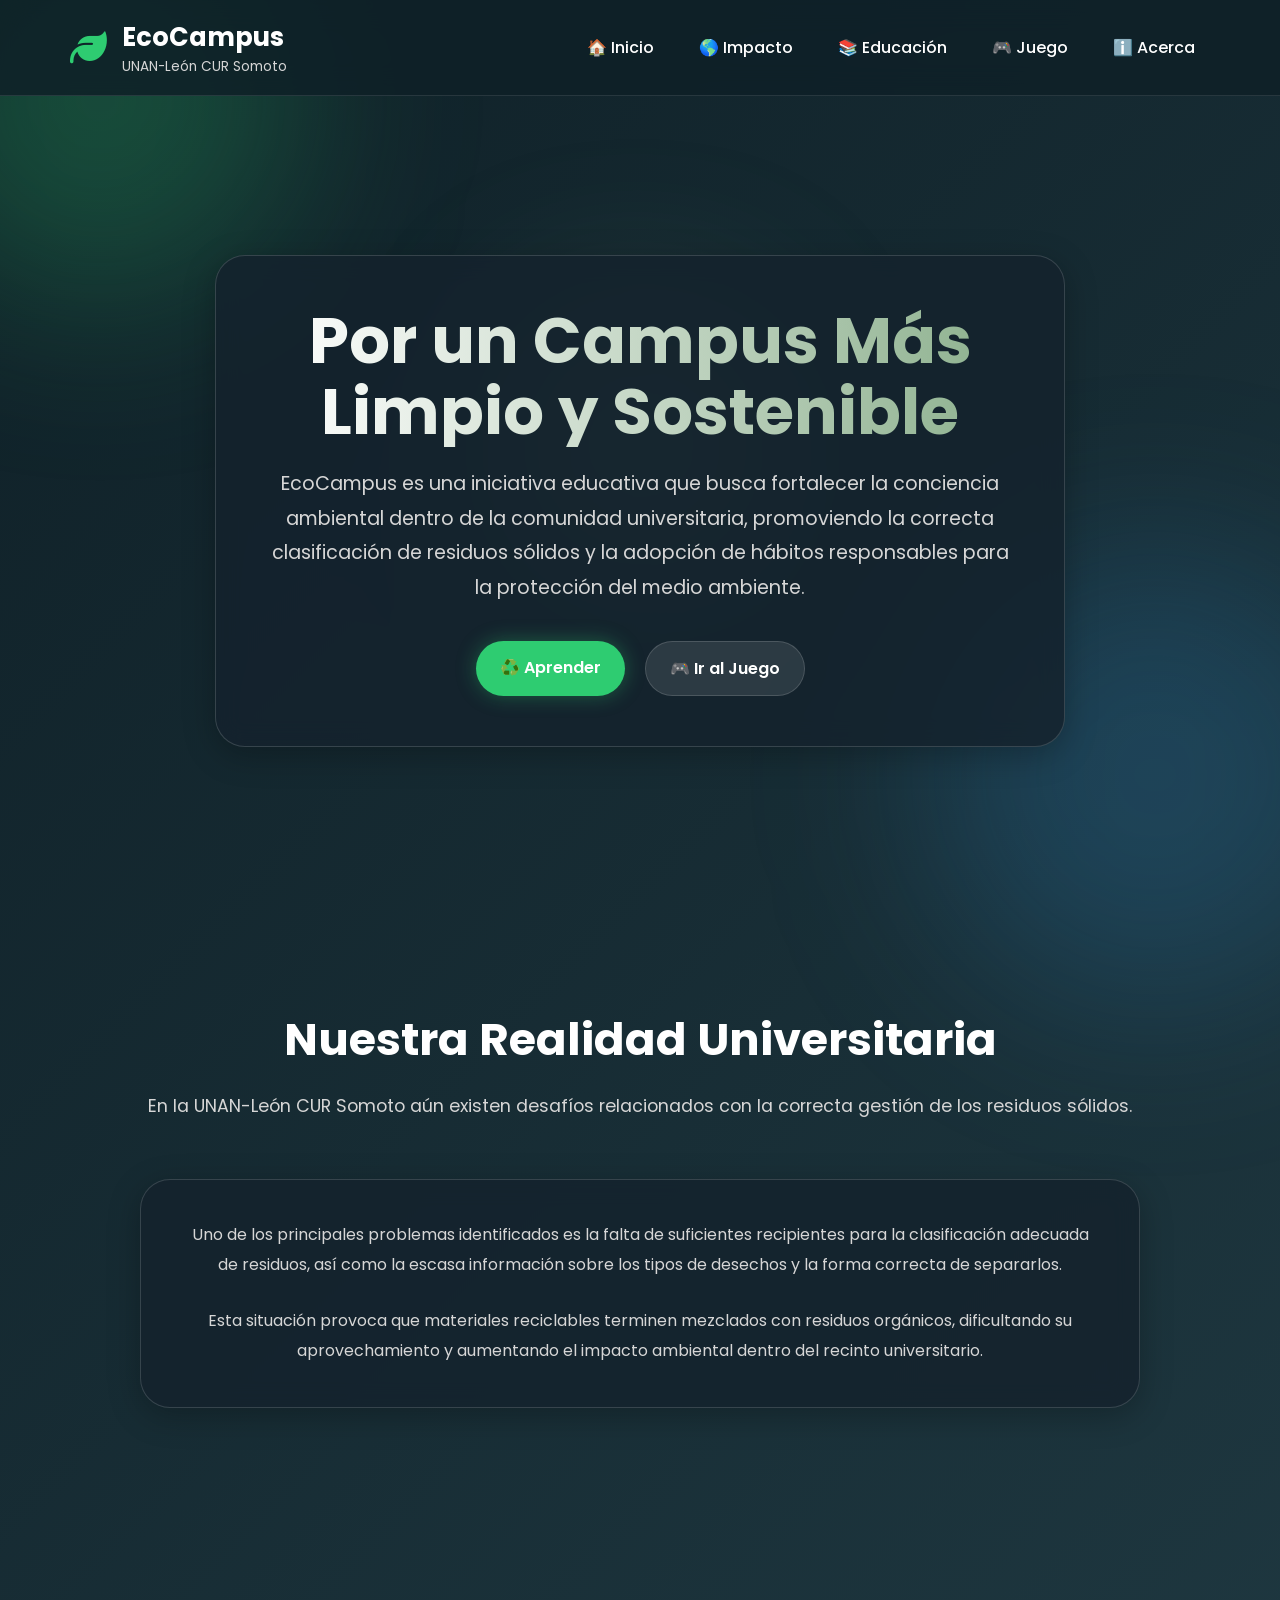
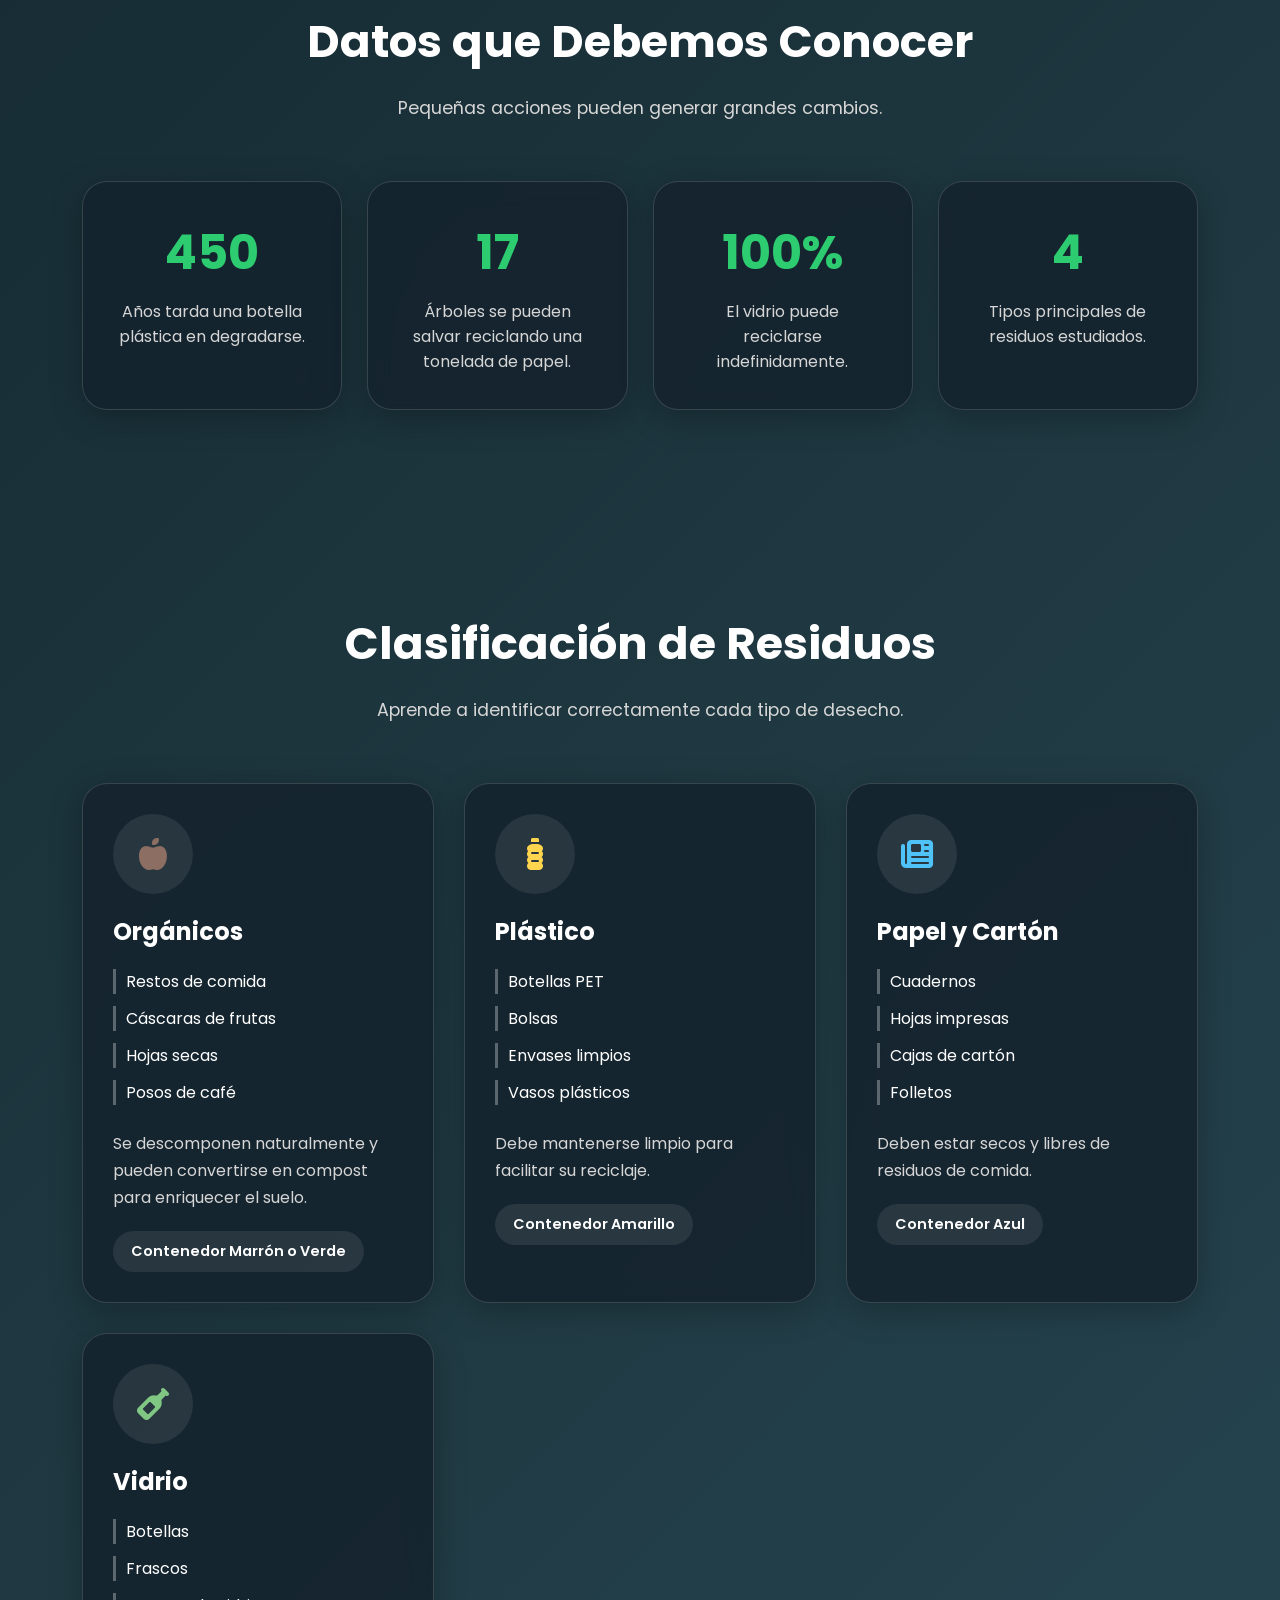
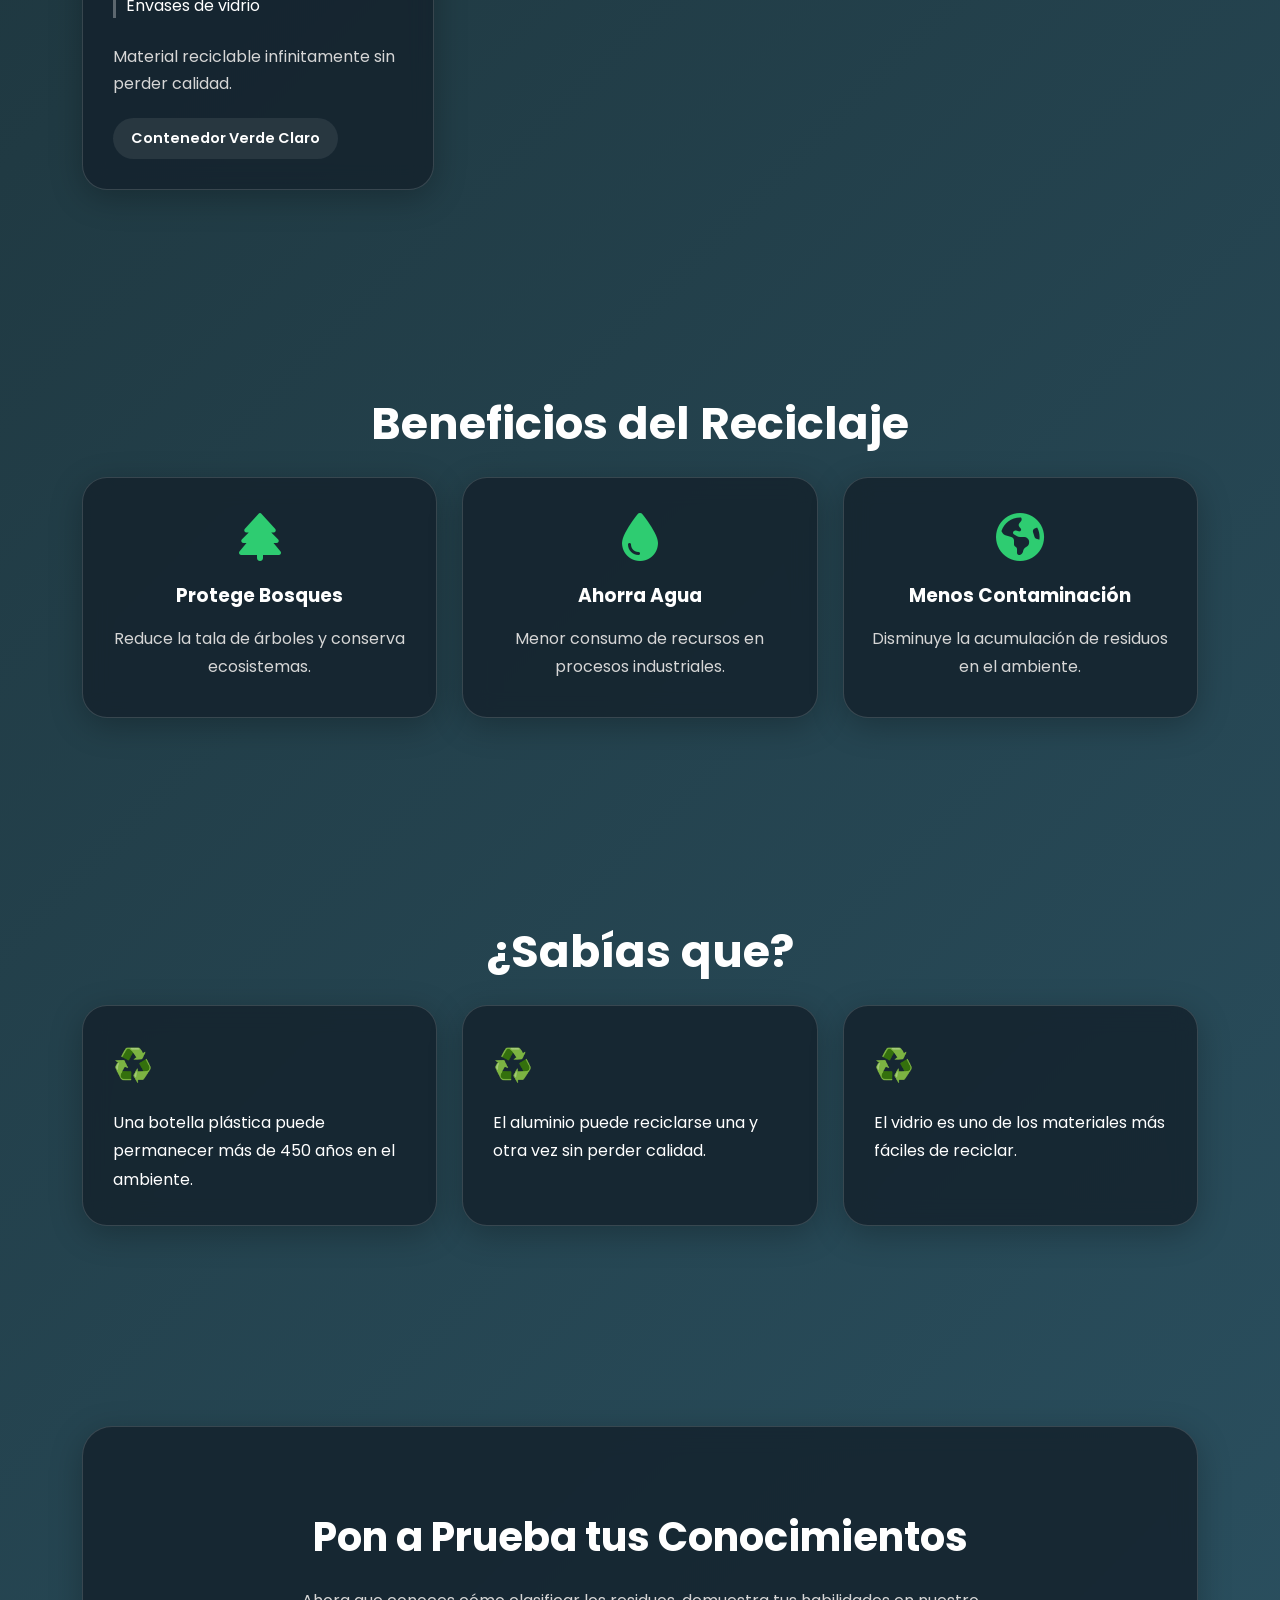
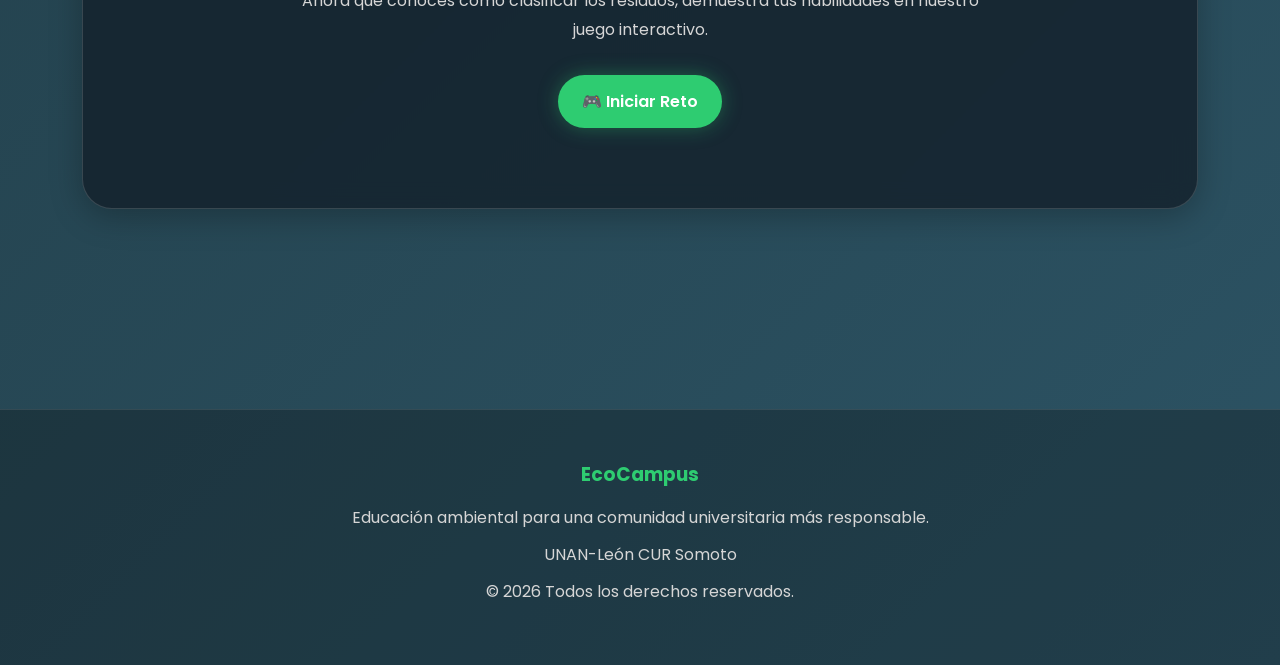
<file: index.html>
<!DOCTYPE html>
<html lang="es">

<head>

    <meta charset="UTF-8">
    <meta name="viewport" content="width=device-width, initial-scale=1.0">

    <title>EcoCampus | Inicio</title>

    <meta name="description"
        content="EcoCampus - Plataforma educativa sobre clasificación de residuos sólidos en la UNAN-León CUR Somoto">

    <link rel="stylesheet" href="css/styles.css">

    <link rel="preconnect" href="https://fonts.googleapis.com">

    <link rel="preconnect" href="https://fonts.gstatic.com" crossorigin>

    <link href="https://fonts.googleapis.com/css2?family=Poppins:wght@300;400;500;600;700&display=swap"
        rel="stylesheet">

    <link rel="stylesheet"
        href="https://cdnjs.cloudflare.com/ajax/libs/font-awesome/6.5.1/css/all.min.css">

</head>

<body>

    <!-- FONDOS DECORATIVOS -->

    <div class="bg-shape shape-1"></div>
    <div class="bg-shape shape-2"></div>
    <div class="bg-shape shape-3"></div>

    <!-- HEADER -->

    <header class="glass-header">

        <div class="header-content">

            <div class="logo">

                <i class="fa-solid fa-leaf"></i>

                <div>
                    <h1>EcoCampus</h1>
                    <span>UNAN-León CUR Somoto</span>
                </div>

            </div>

            <nav class="navbar">

                <a href="index.html">🏠 Inicio</a>

                <a href="impacto.html">🌎 Impacto</a>

                <a href="educacion.html">📚 Educación</a>

                <a href="juego.html">🎮 Juego</a>

                <a href="acerca.html">ℹ️ Acerca</a>

            </nav>

        </div>

    </header>

    <!-- HERO -->

    <section class="hero">

        <div class="hero-content glass">

            <h1>Por un Campus Más Limpio y Sostenible</h1>

            <p>

                EcoCampus es una iniciativa educativa que busca fortalecer la
                conciencia ambiental dentro de la comunidad universitaria,
                promoviendo la correcta clasificación de residuos sólidos y la
                adopción de hábitos responsables para la protección del medio ambiente.

            </p>

            <div class="hero-buttons">

                <a href="#clasificacion" class="btn btn-primary">
                    ♻️ Aprender
                </a>

                <a href="juego.html" class="btn btn-secondary">
                    🎮 Ir al Juego
                </a>

            </div>

        </div>

    </section>

    <!-- PROBLEMÁTICA -->

    <section>

        <div class="container">

            <h2 class="section-title">
                Nuestra Realidad Universitaria
            </h2>

            <p class="section-subtitle">

                En la UNAN-León CUR Somoto aún existen desafíos relacionados
                con la correcta gestión de los residuos sólidos.

            </p>

            <div class="highlight-box glass">

                <p>

                    Uno de los principales problemas identificados es la falta
                    de suficientes recipientes para la clasificación adecuada
                    de residuos, así como la escasa información sobre los tipos
                    de desechos y la forma correcta de separarlos.

                </p>

                <br>

                <p>

                    Esta situación provoca que materiales reciclables terminen
                    mezclados con residuos orgánicos, dificultando su
                    aprovechamiento y aumentando el impacto ambiental dentro
                    del recinto universitario.

                </p>

            </div>

        </div>

    </section>

    <!-- ESTADÍSTICAS -->

    <section>

        <div class="container">

            <h2 class="section-title">

                Datos que Debemos Conocer

            </h2>

            <p class="section-subtitle">

                Pequeñas acciones pueden generar grandes cambios.

            </p>

            <div class="stats-grid">

                <div class="stat-card glass">

                    <h3>450</h3>

                    <p>
                        Años tarda una botella plástica en degradarse.
                    </p>

                </div>

                <div class="stat-card glass">

                    <h3>17</h3>

                    <p>
                        Árboles se pueden salvar reciclando una tonelada de papel.
                    </p>

                </div>

                <div class="stat-card glass">

                    <h3>100%</h3>

                    <p>
                        El vidrio puede reciclarse indefinidamente.
                    </p>

                </div>

                <div class="stat-card glass">

                    <h3>4</h3>

                    <p>
                        Tipos principales de residuos estudiados.
                    </p>

                </div>

            </div>

        </div>

    </section>

    <!-- CLASIFICACIÓN -->

    <section id="clasificacion">

        <div class="container">

            <h2 class="section-title">

                Clasificación de Residuos

            </h2>

            <p class="section-subtitle">

                Aprende a identificar correctamente cada tipo de desecho.

            </p>

            <div class="classification-grid">

                <div class="class-card glass organico">

                    <div class="class-icon">
                        <i class="fa-solid fa-apple-whole"></i>
                    </div>

                    <h3>Orgánicos</h3>

                    <ul>

                        <li>Restos de comida</li>

                        <li>Cáscaras de frutas</li>

                        <li>Hojas secas</li>

                        <li>Posos de café</li>

                    </ul>

                    <p>

                        Se descomponen naturalmente y pueden convertirse
                        en compost para enriquecer el suelo.

                    </p>

                    <span class="card-tag">
                        Contenedor Marrón o Verde
                    </span>

                </div>

                <div class="class-card glass plastico">

                    <div class="class-icon">
                        <i class="fa-solid fa-bottle-water"></i>
                    </div>

                    <h3>Plástico</h3>

                    <ul>

                        <li>Botellas PET</li>

                        <li>Bolsas</li>

                        <li>Envases limpios</li>

                        <li>Vasos plásticos</li>

                    </ul>

                    <p>

                        Debe mantenerse limpio para facilitar
                        su reciclaje.

                    </p>

                    <span class="card-tag">
                        Contenedor Amarillo
                    </span>

                </div>

                <div class="class-card glass papel">

                    <div class="class-icon">
                        <i class="fa-solid fa-newspaper"></i>
                    </div>

                    <h3>Papel y Cartón</h3>

                    <ul>

                        <li>Cuadernos</li>

                        <li>Hojas impresas</li>

                        <li>Cajas de cartón</li>

                        <li>Folletos</li>

                    </ul>

                    <p>

                        Deben estar secos y libres
                        de residuos de comida.

                    </p>

                    <span class="card-tag">
                        Contenedor Azul
                    </span>

                </div>

                <div class="class-card glass vidrio">

                    <div class="class-icon">
                        <i class="fa-solid fa-wine-bottle"></i>
                    </div>

                    <h3>Vidrio</h3>

                    <ul>

                        <li>Botellas</li>

                        <li>Frascos</li>

                        <li>Envases de vidrio</li>

                    </ul>

                    <p>

                        Material reciclable infinitamente
                        sin perder calidad.

                    </p>

                    <span class="card-tag">
                        Contenedor Verde Claro
                    </span>

                </div>

            </div>

        </div>

    </section>

    <!-- BENEFICIOS -->

    <section>

        <div class="container">

            <h2 class="section-title">

                Beneficios del Reciclaje

            </h2>

            <div class="benefits-grid">

                <div class="benefit-card glass">

                    <i class="fa-solid fa-tree"></i>

                    <h3>Protege Bosques</h3>

                    <p>
                        Reduce la tala de árboles y conserva ecosistemas.
                    </p>

                </div>

                <div class="benefit-card glass">

                    <i class="fa-solid fa-droplet"></i>

                    <h3>Ahorra Agua</h3>

                    <p>
                        Menor consumo de recursos en procesos industriales.
                    </p>

                </div>

                <div class="benefit-card glass">

                    <i class="fa-solid fa-earth-americas"></i>

                    <h3>Menos Contaminación</h3>

                    <p>
                        Disminuye la acumulación de residuos en el ambiente.
                    </p>

                </div>

            </div>

        </div>

    </section>

    <!-- CURIOSIDADES -->

    <section>

        <div class="container">

            <h2 class="section-title">

                ¿Sabías que?

            </h2>

            <div class="facts-grid">

                <div class="fact-card glass">
                    Una botella plástica puede permanecer más de 450 años en el ambiente.
                </div>

                <div class="fact-card glass">
                    El aluminio puede reciclarse una y otra vez sin perder calidad.
                </div>

                <div class="fact-card glass">
                    El vidrio es uno de los materiales más fáciles de reciclar.
                </div>

            </div>

        </div>

    </section>

    <!-- CTA -->

    <section>

        <div class="container">

            <div class="cta-section glass">

                <h2>
                    Pon a Prueba tus Conocimientos
                </h2>

                <p>

                    Ahora que conoces cómo clasificar los residuos,
                    demuestra tus habilidades en nuestro juego interactivo.

                </p>

                <a href="juego.html"
                    class="btn btn-primary">

                    🎮 Iniciar Reto

                </a>

            </div>

        </div>

    </section>

    <!-- FOOTER -->

    <footer class="footer">

        <h3>EcoCampus</h3>

        <p>
            Educación ambiental para una comunidad universitaria más responsable.
        </p>

        <p>
            UNAN-León CUR Somoto
        </p>

        <p>
            © 2026 Todos los derechos reservados.
        </p>

    </footer>

</body>

</html>
</file>
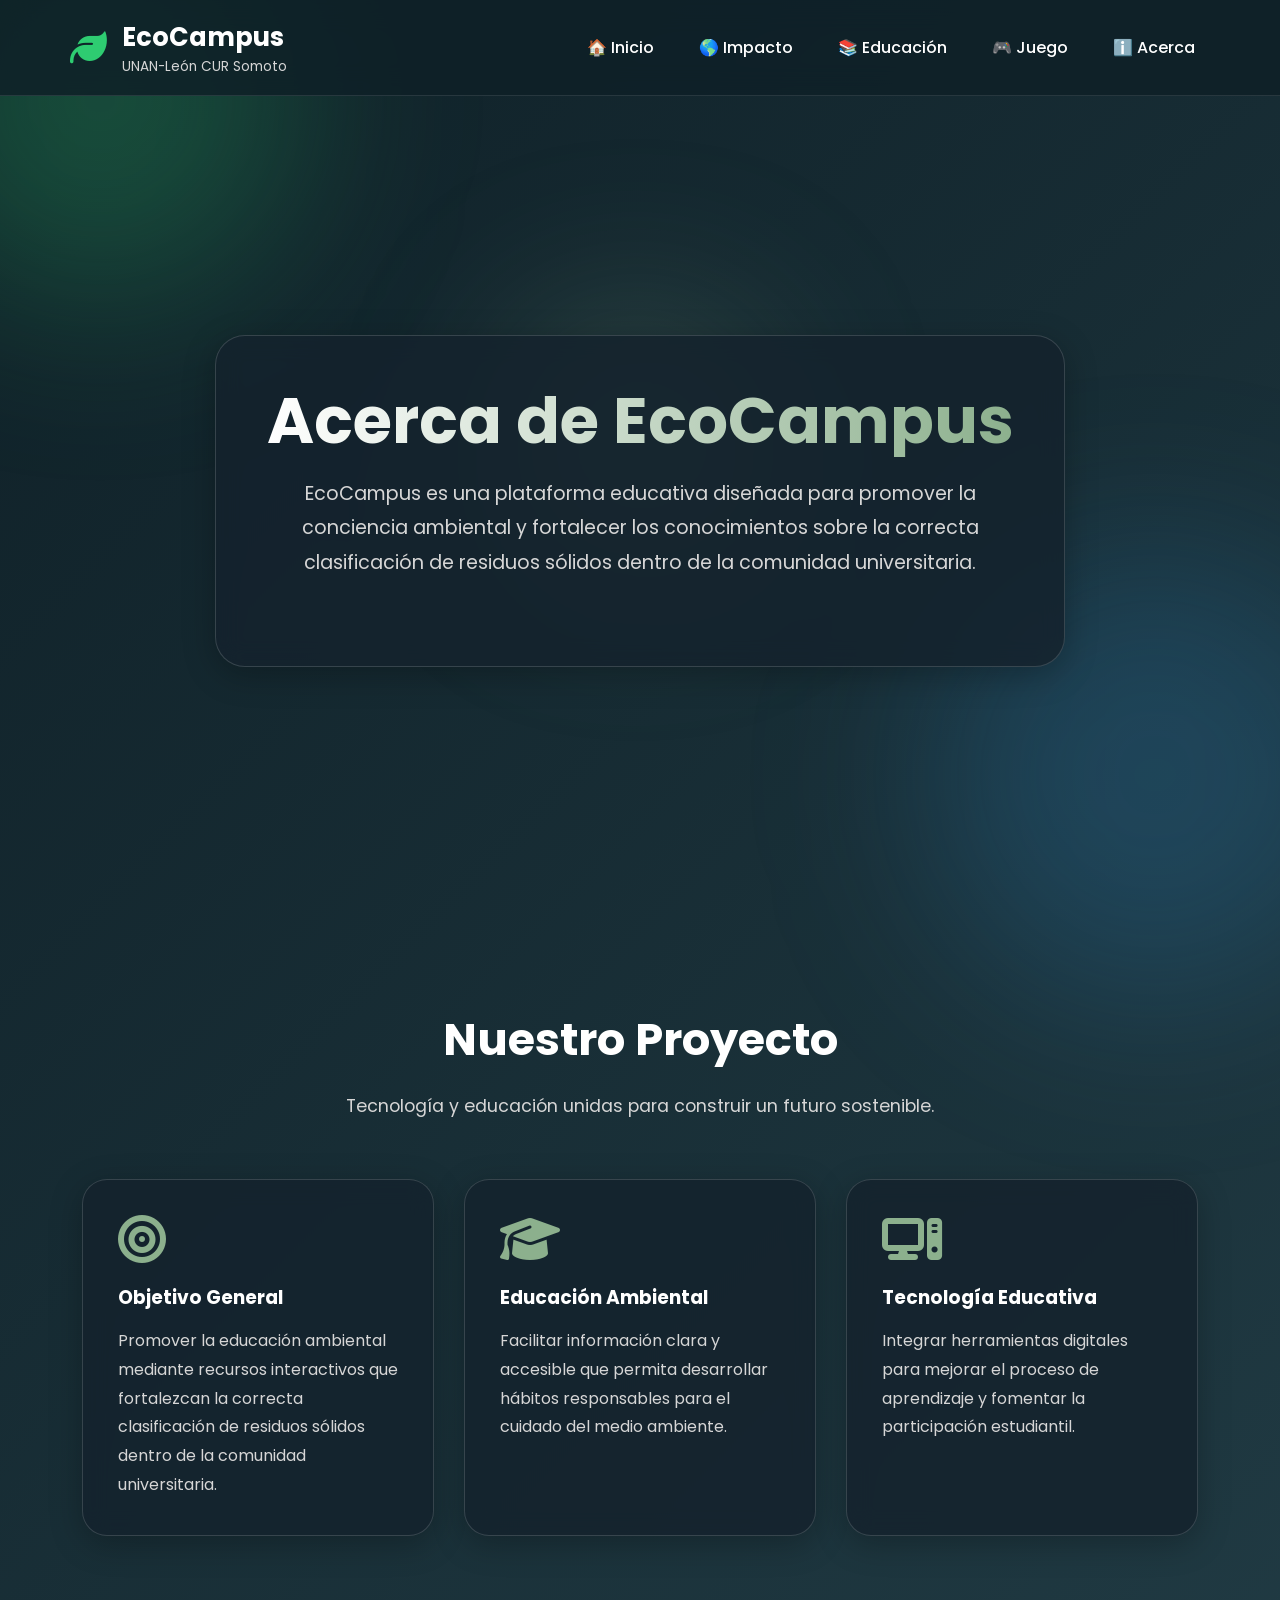
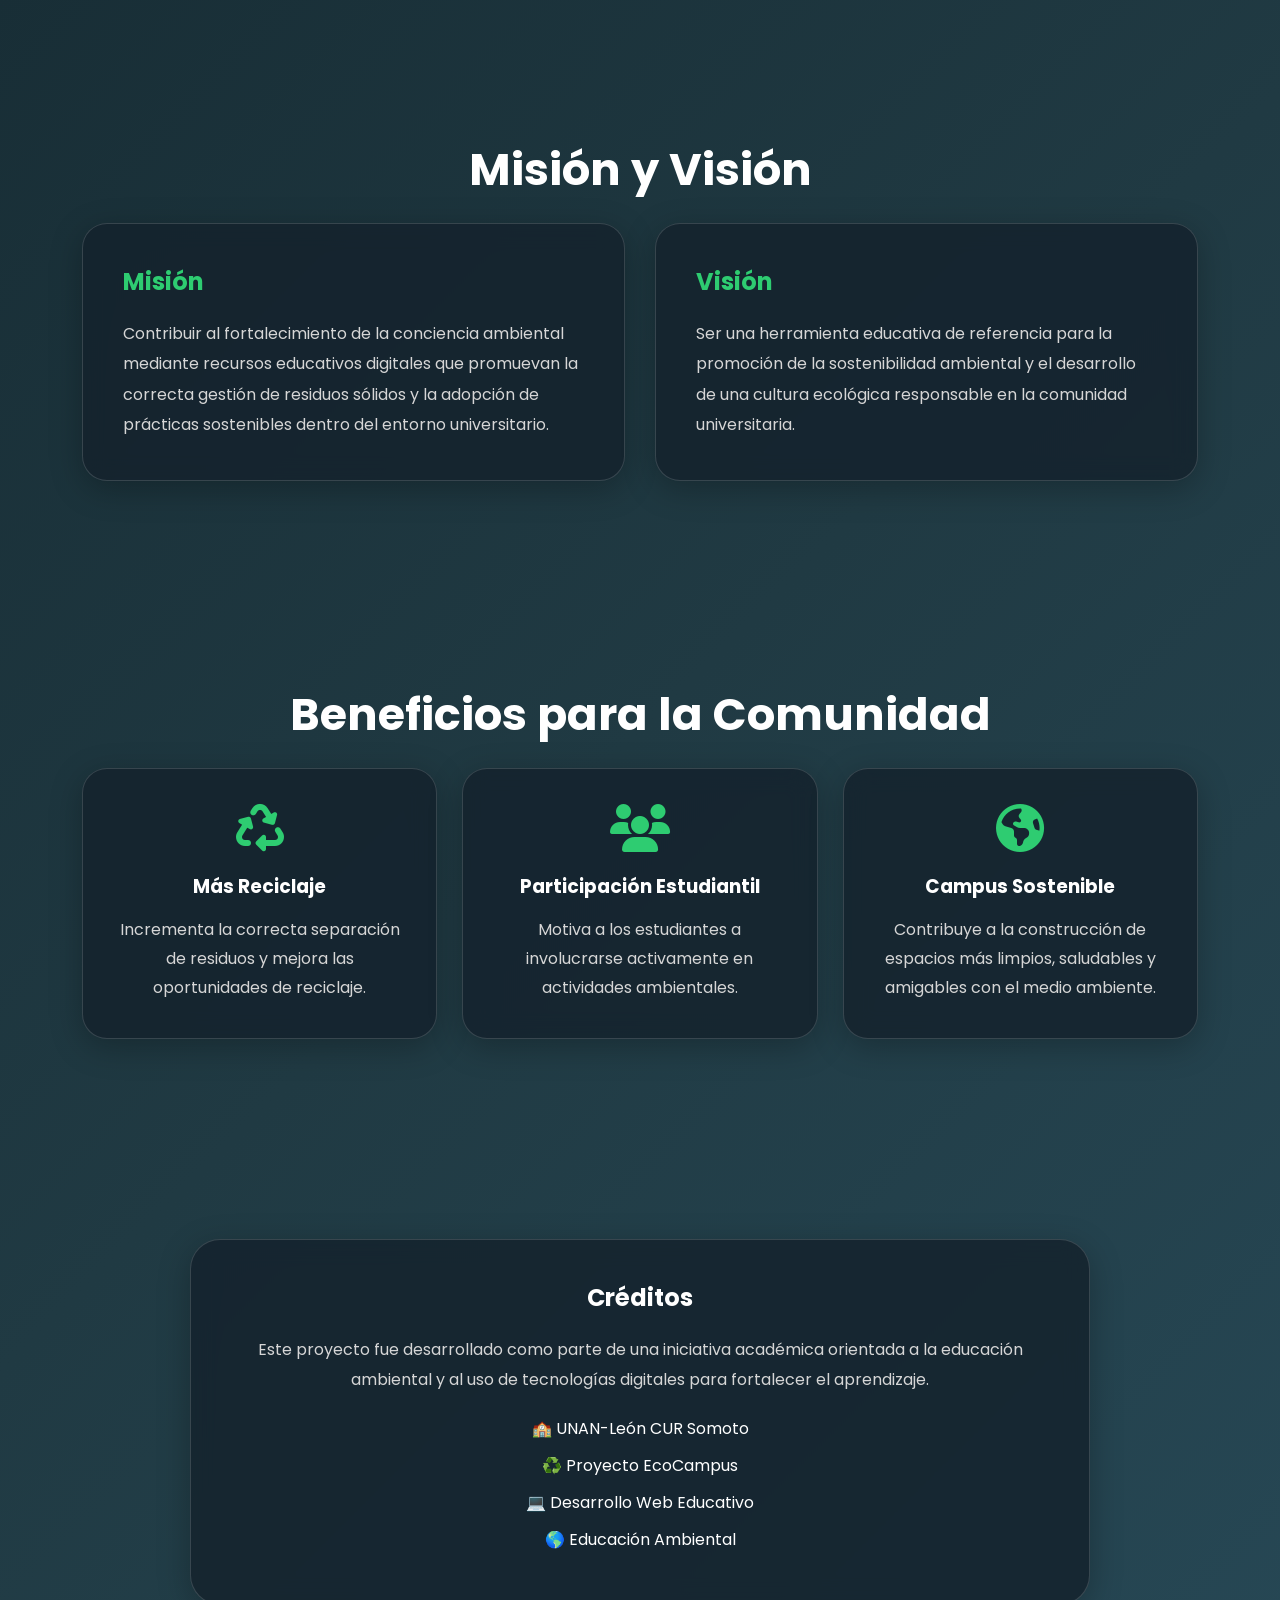
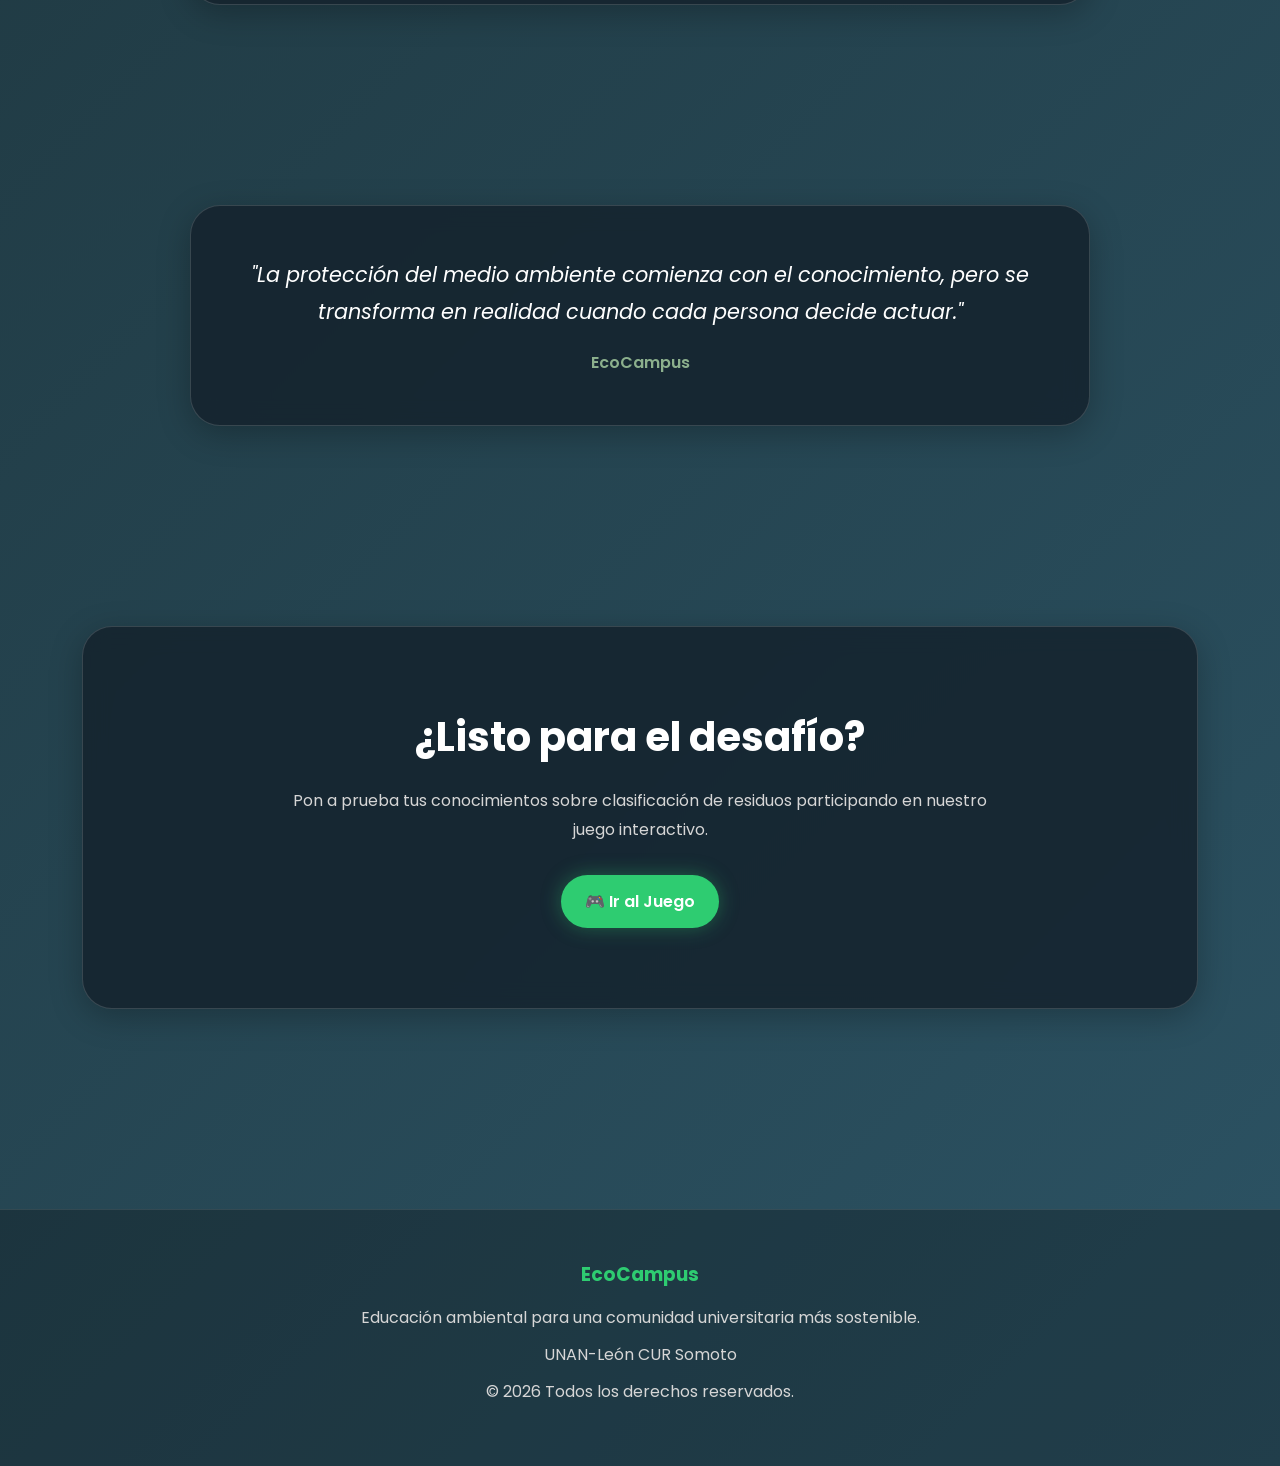
<file: acerca.html>
<!DOCTYPE html>
<html lang="es">

<head>

    <meta charset="UTF-8">
    <meta name="viewport" content="width=device-width, initial-scale=1.0">

    <title>EcoCampus | Acerca de</title>

    <link rel="stylesheet" href="css/styles.css">

    <link rel="preconnect" href="https://fonts.googleapis.com">

    <link rel="preconnect" href="https://fonts.gstatic.com" crossorigin>

    <link href="https://fonts.googleapis.com/css2?family=Poppins:wght@300;400;500;600;700&display=swap"
        rel="stylesheet">

    <link rel="stylesheet"
        href="https://cdnjs.cloudflare.com/ajax/libs/font-awesome/6.5.1/css/all.min.css">

</head>

<body>

    <!-- FONDOS -->

    <div class="bg-shape shape-1"></div>
    <div class="bg-shape shape-2"></div>
    <div class="bg-shape shape-3"></div>

    <!-- HEADER -->

    <header class="glass-header">

        <div class="header-content">

            <div class="logo">

                <i class="fa-solid fa-leaf"></i>

                <div>
                    <h1>EcoCampus</h1>
                    <span>UNAN-León CUR Somoto</span>
                </div>

            </div>

            <nav class="navbar">

                <a href="index.html">🏠 Inicio</a>

                <a href="impacto.html">🌎 Impacto</a>

                <a href="educacion.html">📚 Educación</a>

                <a href="juego.html">🎮 Juego</a>

                <a href="acerca.html">ℹ️ Acerca</a>

            </nav>

        </div>

    </header>

    <!-- HERO -->

    <section class="hero">

        <div class="hero-content glass">

            <h1>Acerca de EcoCampus</h1>

            <p>

                EcoCampus es una plataforma educativa diseñada para promover la
                conciencia ambiental y fortalecer los conocimientos sobre la
                correcta clasificación de residuos sólidos dentro de la comunidad
                universitaria.

            </p>

        </div>

    </section>

    <!-- INFORMACIÓN -->

    <section>

        <div class="container">

            <h2 class="section-title">

                Nuestro Proyecto

            </h2>

            <p class="section-subtitle">

                Tecnología y educación unidas para construir un futuro sostenible.

            </p>

            <div class="about-grid">

                <div class="about-card glass">

                    <i class="fa-solid fa-bullseye"></i>

                    <h3>Objetivo General</h3>

                    <p>

                        Promover la educación ambiental mediante recursos
                        interactivos que fortalezcan la correcta clasificación
                        de residuos sólidos dentro de la comunidad universitaria.

                    </p>

                </div>

                <div class="about-card glass">

                    <i class="fa-solid fa-graduation-cap"></i>

                    <h3>Educación Ambiental</h3>

                    <p>

                        Facilitar información clara y accesible que permita
                        desarrollar hábitos responsables para el cuidado del
                        medio ambiente.

                    </p>

                </div>

                <div class="about-card glass">

                    <i class="fa-solid fa-computer"></i>

                    <h3>Tecnología Educativa</h3>

                    <p>

                        Integrar herramientas digitales para mejorar el proceso
                        de aprendizaje y fomentar la participación estudiantil.

                    </p>

                </div>

            </div>

        </div>

    </section>

    <!-- MISIÓN Y VISIÓN -->

    <section>

        <div class="container">

            <h2 class="section-title">

                Misión y Visión

            </h2>

            <div class="mission-vision">

                <div class="mv-card glass">

                    <h2>Misión</h2>

                    <p>

                        Contribuir al fortalecimiento de la conciencia ambiental
                        mediante recursos educativos digitales que promuevan la
                        correcta gestión de residuos sólidos y la adopción de
                        prácticas sostenibles dentro del entorno universitario.

                    </p>

                </div>

                <div class="mv-card glass">

                    <h2>Visión</h2>

                    <p>

                        Ser una herramienta educativa de referencia para la
                        promoción de la sostenibilidad ambiental y el desarrollo
                        de una cultura ecológica responsable en la comunidad
                        universitaria.

                    </p>

                </div>

            </div>

        </div>

    </section>

    <!-- BENEFICIOS -->

    <section>

        <div class="container">

            <h2 class="section-title">

                Beneficios para la Comunidad

            </h2>

            <div class="benefits-grid">

                <div class="benefit-card glass">

                    <i class="fa-solid fa-recycle"></i>

                    <h3>Más Reciclaje</h3>

                    <p>

                        Incrementa la correcta separación de residuos y mejora
                        las oportunidades de reciclaje.

                    </p>

                </div>

                <div class="benefit-card glass">

                    <i class="fa-solid fa-users"></i>

                    <h3>Participación Estudiantil</h3>

                    <p>

                        Motiva a los estudiantes a involucrarse activamente en
                        actividades ambientales.

                    </p>

                </div>

                <div class="benefit-card glass">

                    <i class="fa-solid fa-earth-americas"></i>

                    <h3>Campus Sostenible</h3>

                    <p>

                        Contribuye a la construcción de espacios más limpios,
                        saludables y amigables con el medio ambiente.

                    </p>

                </div>

            </div>

        </div>

    </section>

    <!-- CRÉDITOS -->

    <section>

        <div class="container">

            <div class="credits">

                <div class="credits-card glass">

                    <h2>Créditos</h2>

                    <p>

                        Este proyecto fue desarrollado como parte de una iniciativa
                        académica orientada a la educación ambiental y al uso de
                        tecnologías digitales para fortalecer el aprendizaje.

                    </p>

                    <ul>

                        <li>🏫 UNAN-León CUR Somoto</li>

                        <li>♻️ Proyecto EcoCampus</li>

                        <li>💻 Desarrollo Web Educativo</li>

                        <li>🌎 Educación Ambiental</li>

                    </ul>

                </div>

            </div>

        </div>

    </section>

    <!-- FRASE -->

    <section>

        <div class="container">

            <div class="quote-box glass">

                <p>

                    "La protección del medio ambiente comienza con el conocimiento,
                    pero se transforma en realidad cuando cada persona decide actuar."

                </p>

                <span>

                    EcoCampus

                </span>

            </div>

        </div>

    </section>

    <!-- CTA -->

    <section>

        <div class="container">

            <div class="cta-section glass">

                <h2>

                    ¿Listo para el desafío?

                </h2>

                <p>

                    Pon a prueba tus conocimientos sobre clasificación de residuos
                    participando en nuestro juego interactivo.

                </p>

                <a href="juego.html"
                    class="btn btn-primary">

                    🎮 Ir al Juego

                </a>

            </div>

        </div>

    </section>

    <!-- FOOTER -->

    <footer class="footer">

        <h3>EcoCampus</h3>

        <p>
            Educación ambiental para una comunidad universitaria más sostenible.
        </p>

        <p>
            UNAN-León CUR Somoto
        </p>

        <p>
            © 2026 Todos los derechos reservados.
        </p>

    </footer>

</body>

</html>
</file>
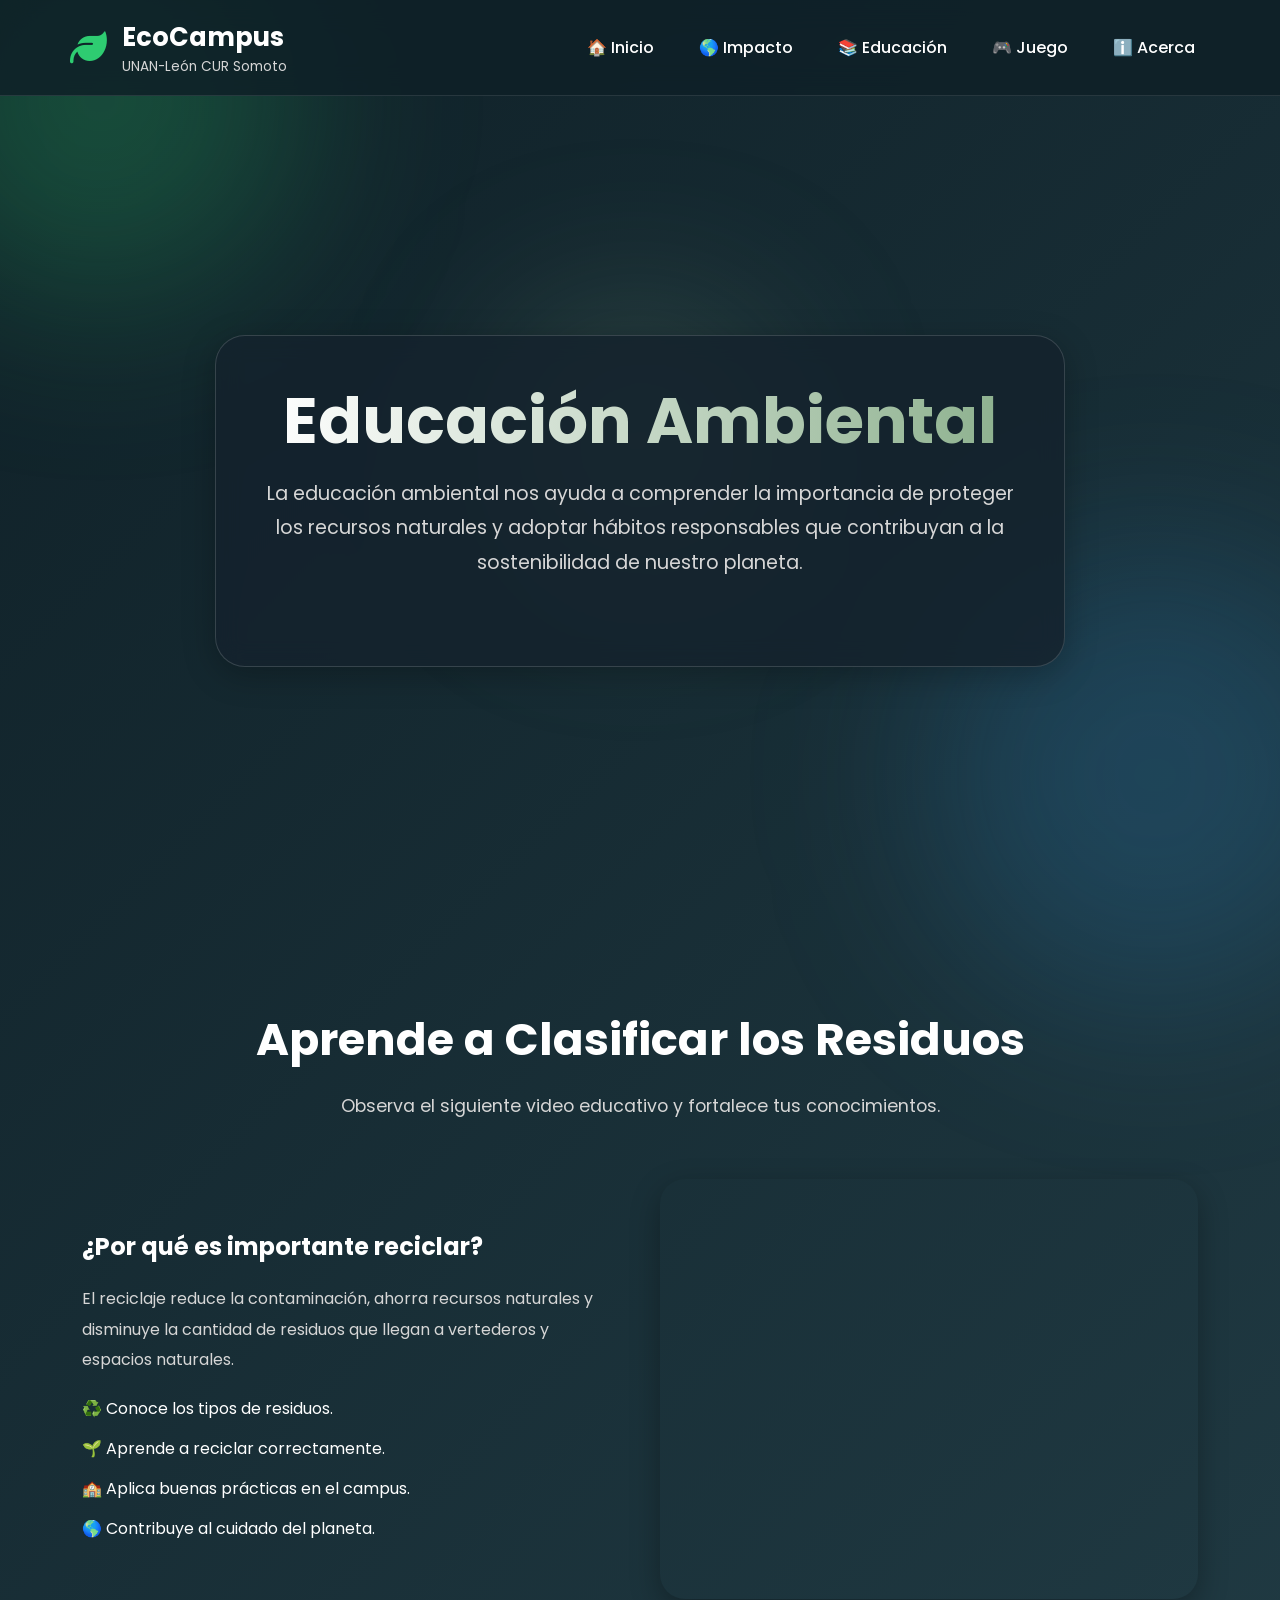
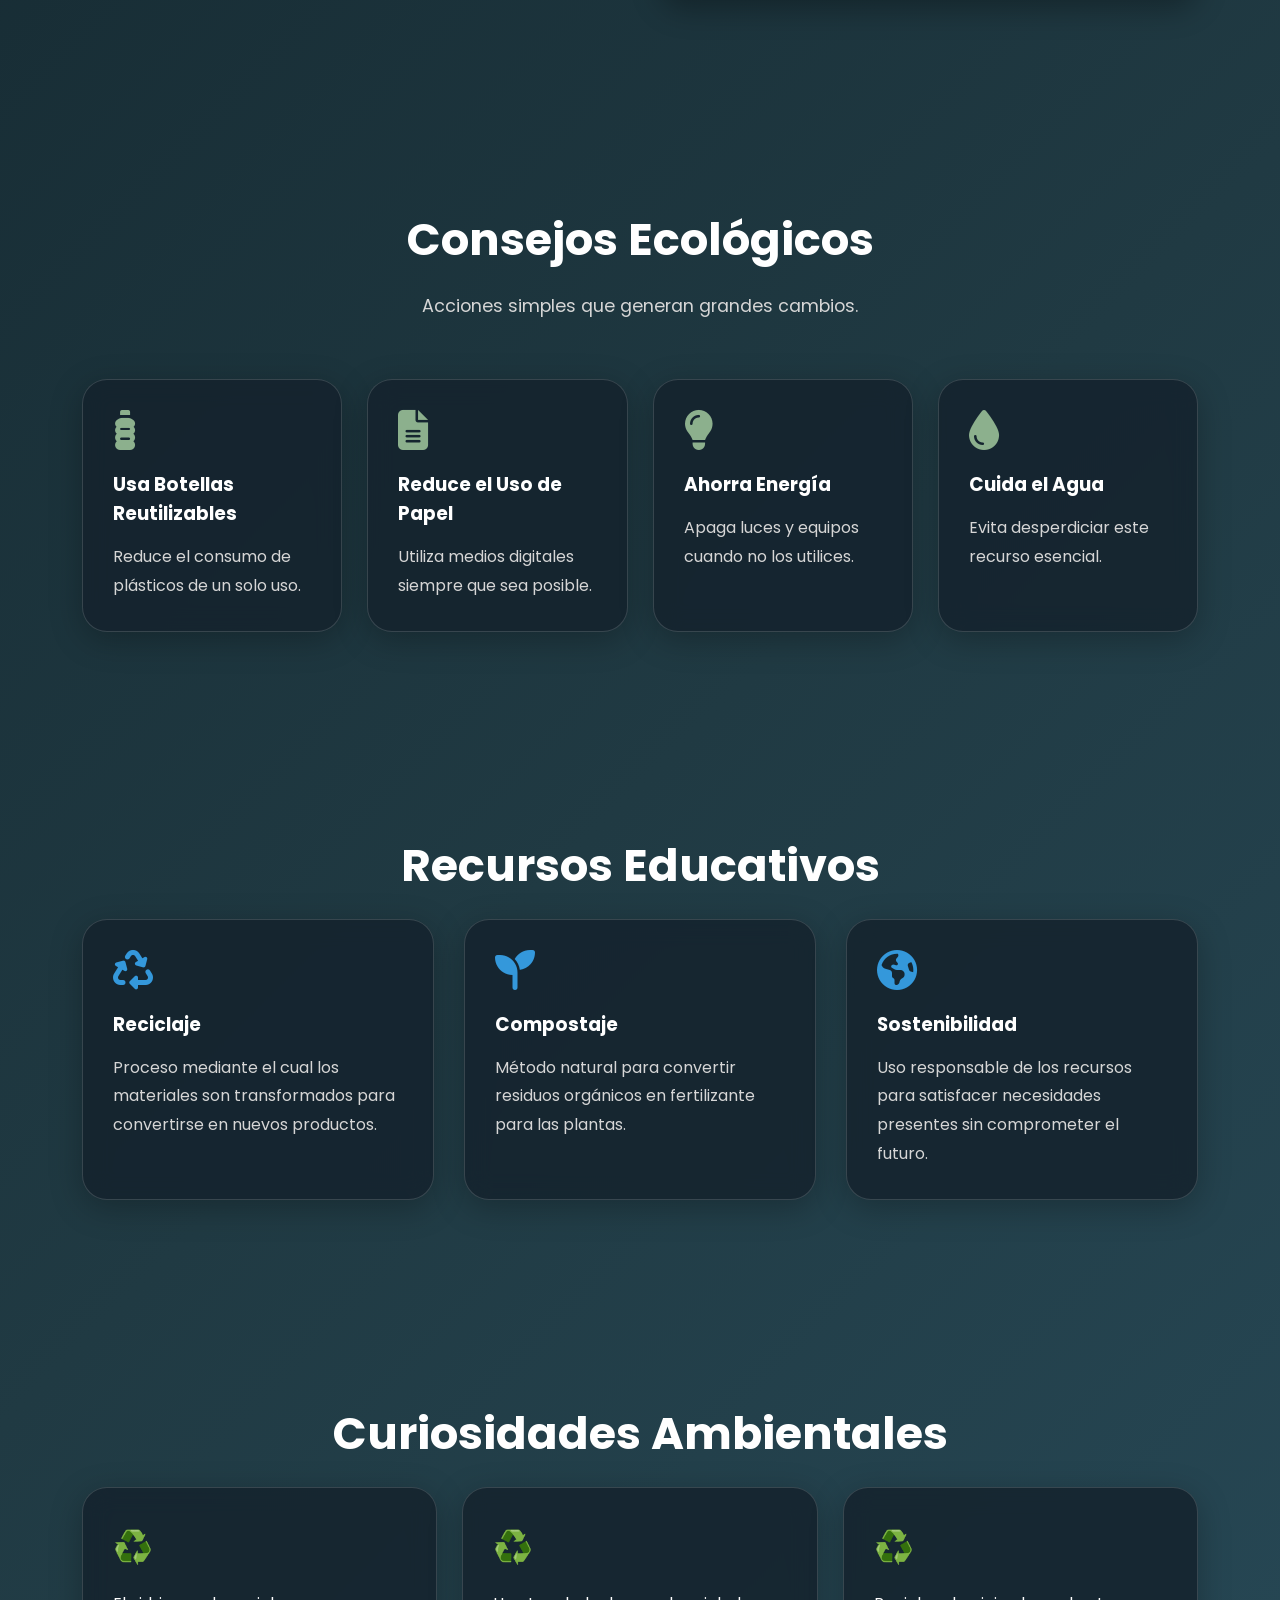
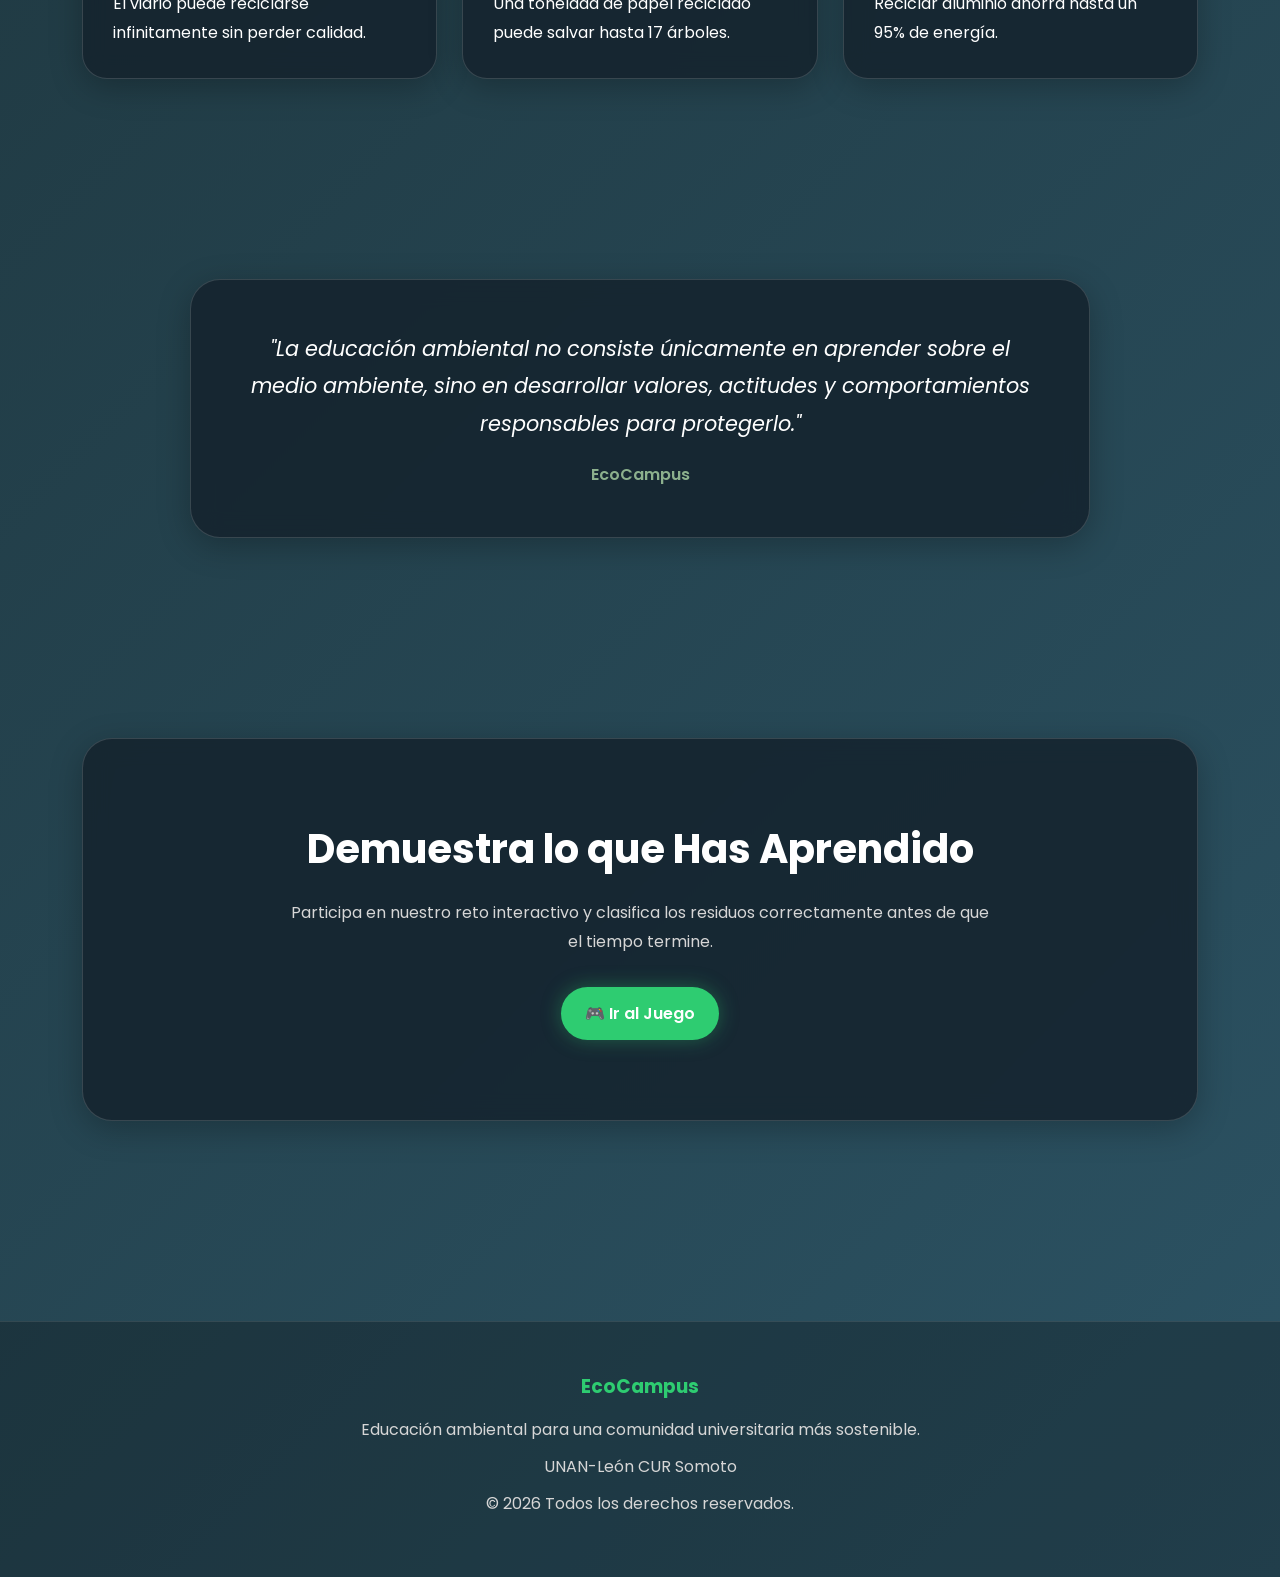
<file: educacion.html>
<!DOCTYPE html>
<html lang="es">

<head>

    <meta charset="UTF-8">
    <meta name="viewport" content="width=device-width, initial-scale=1.0">

    <title>EcoCampus | Educación Ambiental</title>

    <link rel="stylesheet" href="css/styles.css">

    <link rel="preconnect" href="https://fonts.googleapis.com">

    <link rel="preconnect" href="https://fonts.gstatic.com" crossorigin>

    <link href="https://fonts.googleapis.com/css2?family=Poppins:wght@300;400;500;600;700&display=swap"
        rel="stylesheet">

    <link rel="stylesheet"
        href="https://cdnjs.cloudflare.com/ajax/libs/font-awesome/6.5.1/css/all.min.css">

</head>

<body>

    <div class="bg-shape shape-1"></div>
    <div class="bg-shape shape-2"></div>
    <div class="bg-shape shape-3"></div>

    <!-- HEADER -->

    <header class="glass-header">

        <div class="header-content">

            <div class="logo">

                <i class="fa-solid fa-leaf"></i>

                <div>
                    <h1>EcoCampus</h1>
                    <span>UNAN-León CUR Somoto</span>
                </div>

            </div>

            <nav class="navbar">

                <a href="index.html">🏠 Inicio</a>

                <a href="impacto.html">🌎 Impacto</a>

                <a href="educacion.html">📚 Educación</a>

                <a href="juego.html">🎮 Juego</a>

                <a href="acerca.html">ℹ️ Acerca</a>

            </nav>

        </div>

    </header>

    <!-- HERO -->

    <section class="hero">

        <div class="hero-content glass">

            <h1>Educación Ambiental</h1>

            <p>

                La educación ambiental nos ayuda a comprender la importancia
                de proteger los recursos naturales y adoptar hábitos responsables
                que contribuyan a la sostenibilidad de nuestro planeta.

            </p>

        </div>

    </section>

    <!-- VIDEO -->

    <section>

        <div class="container">

            <h2 class="section-title">
                Aprende a Clasificar los Residuos
            </h2>

            <p class="section-subtitle">

                Observa el siguiente video educativo y fortalece tus conocimientos.

            </p>

            <div class="video-container">

                <div class="video-info">

                    <h2>¿Por qué es importante reciclar?</h2>

                    <p>

                        El reciclaje reduce la contaminación, ahorra recursos
                        naturales y disminuye la cantidad de residuos que llegan
                        a vertederos y espacios naturales.

                    </p>

                    <ul>

                        <li>♻️ Conoce los tipos de residuos.</li>

                        <li>🌱 Aprende a reciclar correctamente.</li>

                        <li>🏫 Aplica buenas prácticas en el campus.</li>

                        <li>🌎 Contribuye al cuidado del planeta.</li>

                    </ul>

                </div>

                <div class="video-frame">

                    <iframe
                        src="https://www.youtube.com/embed/YiHTNfKJwAw"
                        title="Video Educativo"
                        allowfullscreen>
                    </iframe>

                </div>

            </div>

        </div>

    </section>

    <!-- CONSEJOS -->

    <section>

        <div class="container">

            <h2 class="section-title">

                Consejos Ecológicos

            </h2>

            <p class="section-subtitle">

                Acciones simples que generan grandes cambios.

            </p>

            <div class="tips-grid">

                <div class="tip-card glass">

                    <i class="fa-solid fa-bottle-water"></i>

                    <h3>Usa Botellas Reutilizables</h3>

                    <p>
                        Reduce el consumo de plásticos de un solo uso.
                    </p>

                </div>

                <div class="tip-card glass">

                    <i class="fa-solid fa-file-lines"></i>

                    <h3>Reduce el Uso de Papel</h3>

                    <p>
                        Utiliza medios digitales siempre que sea posible.
                    </p>

                </div>

                <div class="tip-card glass">

                    <i class="fa-solid fa-lightbulb"></i>

                    <h3>Ahorra Energía</h3>

                    <p>
                        Apaga luces y equipos cuando no los utilices.
                    </p>

                </div>

                <div class="tip-card glass">

                    <i class="fa-solid fa-droplet"></i>

                    <h3>Cuida el Agua</h3>

                    <p>
                        Evita desperdiciar este recurso esencial.
                    </p>

                </div>

            </div>

        </div>

    </section>

    <!-- RECURSOS -->

    <section>

        <div class="container">

            <h2 class="section-title">

                Recursos Educativos

            </h2>

            <div class="resources-grid">

                <div class="resource-card glass">

                    <i class="fa-solid fa-recycle"></i>

                    <h3>Reciclaje</h3>

                    <p>

                        Proceso mediante el cual los materiales son transformados
                        para convertirse en nuevos productos.

                    </p>

                </div>

                <div class="resource-card glass">

                    <i class="fa-solid fa-seedling"></i>

                    <h3>Compostaje</h3>

                    <p>

                        Método natural para convertir residuos orgánicos
                        en fertilizante para las plantas.

                    </p>

                </div>

                <div class="resource-card glass">

                    <i class="fa-solid fa-earth-americas"></i>

                    <h3>Sostenibilidad</h3>

                    <p>

                        Uso responsable de los recursos para satisfacer
                        necesidades presentes sin comprometer el futuro.

                    </p>

                </div>

            </div>

        </div>

    </section>

    <!-- CURIOSIDADES -->

    <section>

        <div class="container">

            <h2 class="section-title">

                Curiosidades Ambientales

            </h2>

            <div class="facts-grid">

                <div class="fact-card glass">

                    El vidrio puede reciclarse infinitamente sin perder calidad.

                </div>

                <div class="fact-card glass">

                    Una tonelada de papel reciclado puede salvar hasta 17 árboles.

                </div>

                <div class="fact-card glass">

                    Reciclar aluminio ahorra hasta un 95% de energía.

                </div>

            </div>

        </div>

    </section>

    <!-- BUENAS PRÁCTICAS -->

    <section>

        <div class="container">

            <div class="quote-box glass">

                <p>

                    "La educación ambiental no consiste únicamente en aprender
                    sobre el medio ambiente, sino en desarrollar valores,
                    actitudes y comportamientos responsables para protegerlo."

                </p>

                <span>
                    EcoCampus
                </span>

            </div>

        </div>

    </section>

    <!-- CTA -->

    <section>

        <div class="container">

            <div class="cta-section glass">

                <h2>

                    Demuestra lo que Has Aprendido

                </h2>

                <p>

                    Participa en nuestro reto interactivo y clasifica los residuos
                    correctamente antes de que el tiempo termine.

                </p>

                <a href="juego.html"
                    class="btn btn-primary">

                    🎮 Ir al Juego

                </a>

            </div>

        </div>

    </section>

    <!-- FOOTER -->

    <footer class="footer">

        <h3>EcoCampus</h3>

        <p>
            Educación ambiental para una comunidad universitaria más sostenible.
        </p>

        <p>
            UNAN-León CUR Somoto
        </p>

        <p>
            © 2026 Todos los derechos reservados.
        </p>

    </footer>

</body>

</html>
</file>
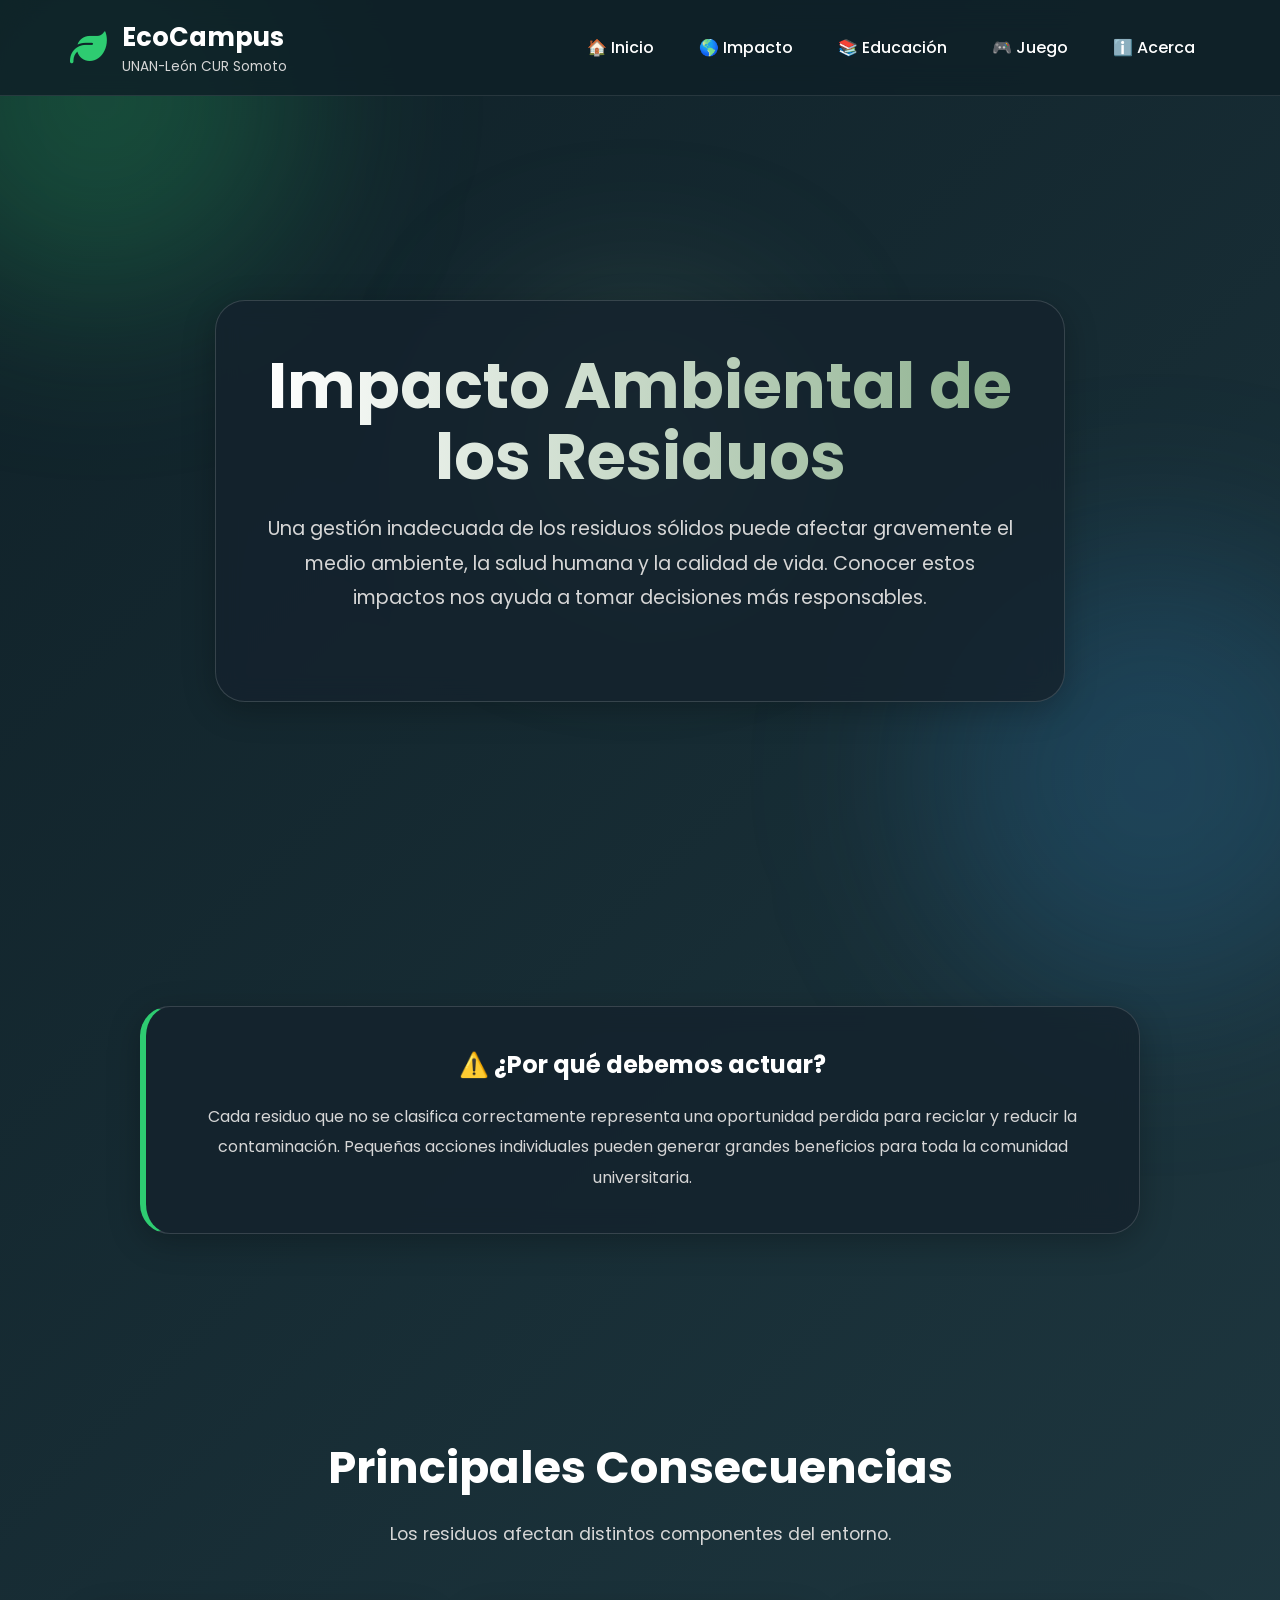
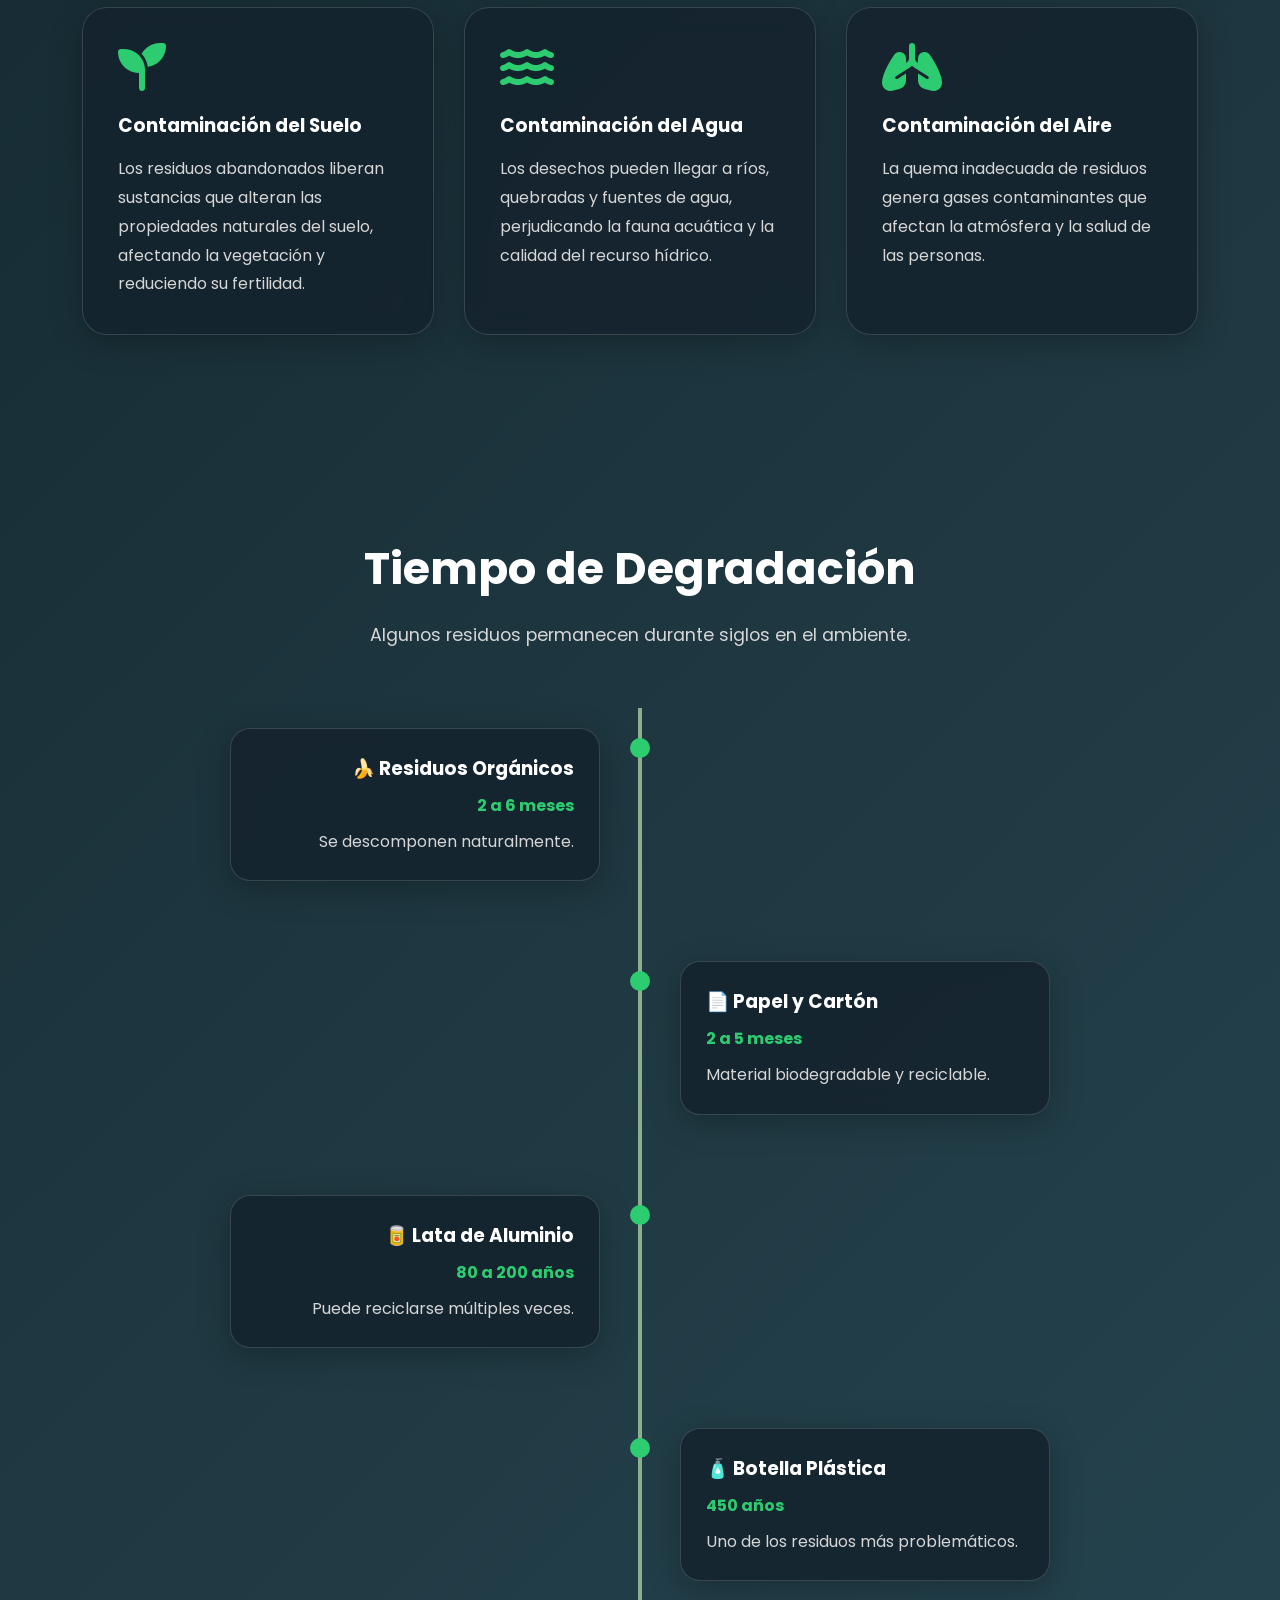
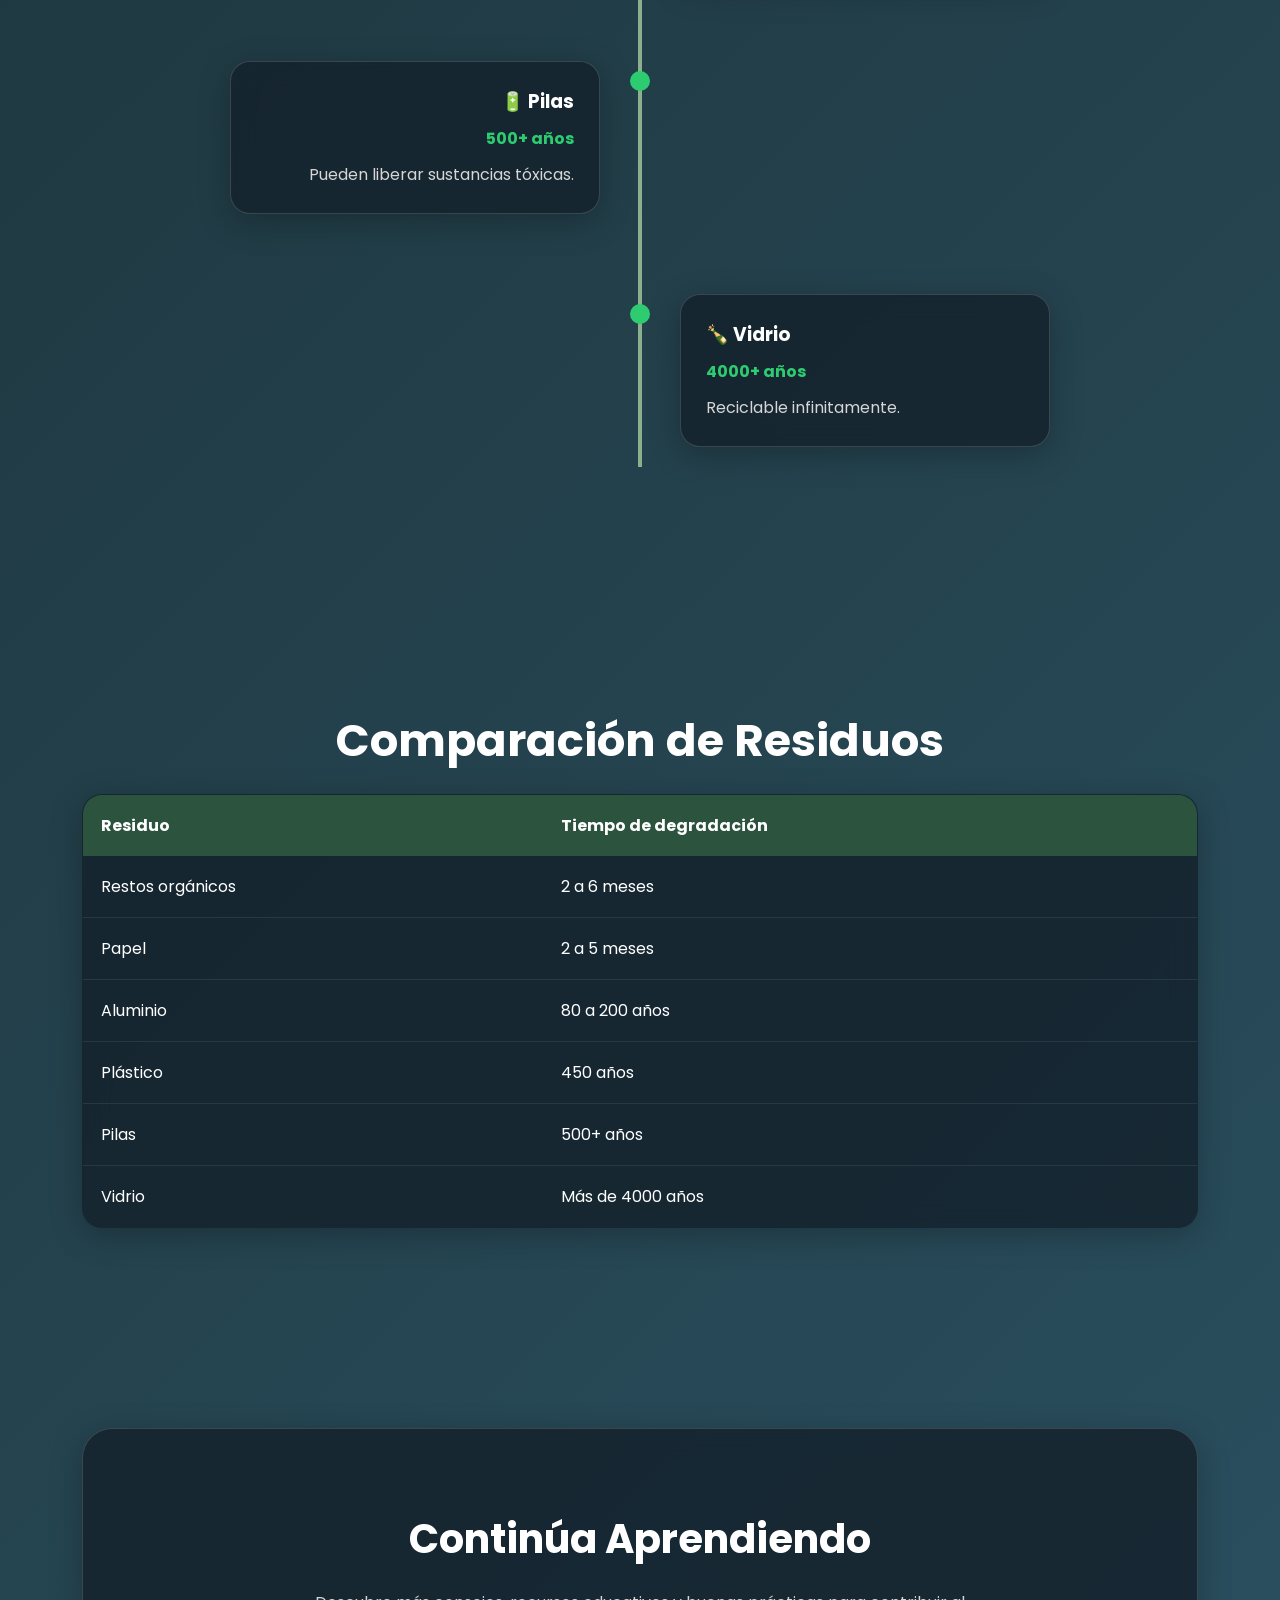
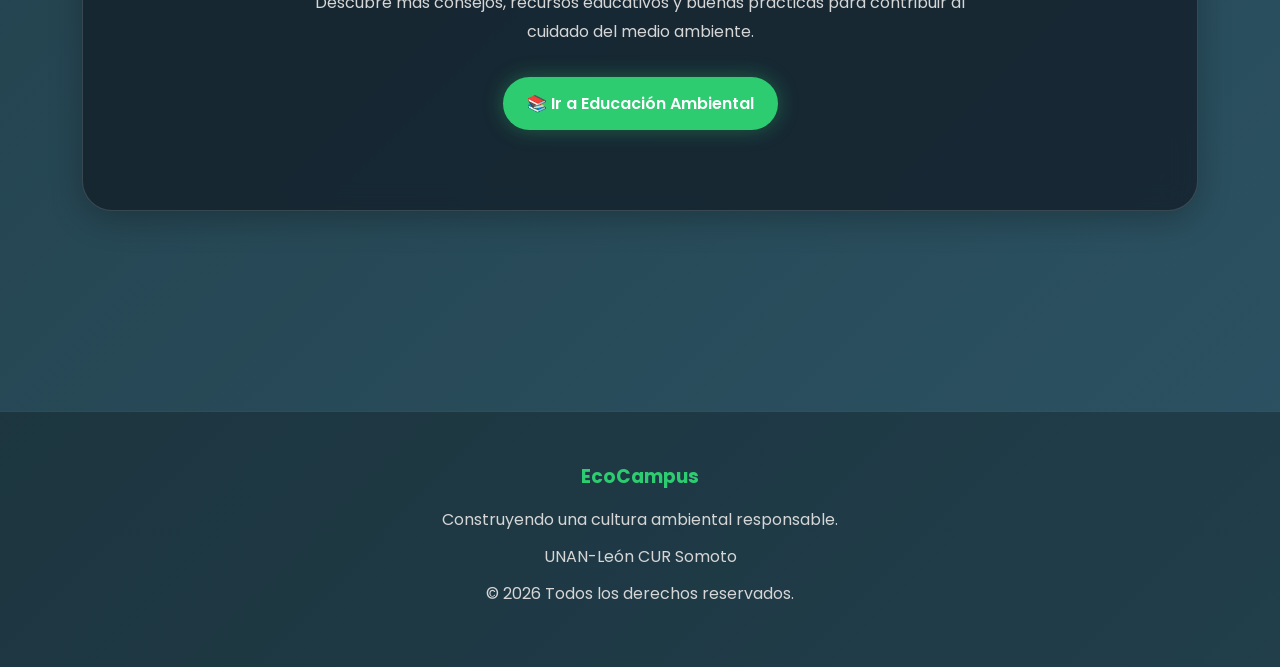
<file: impacto.html>
<!DOCTYPE html>
<html lang="es">

<head>

    <meta charset="UTF-8">
    <meta name="viewport" content="width=device-width, initial-scale=1.0">

    <title>EcoCampus | Impacto Ambiental</title>

    <link rel="stylesheet" href="css/styles.css">

    <link rel="preconnect" href="https://fonts.googleapis.com">

    <link rel="preconnect" href="https://fonts.gstatic.com" crossorigin>

    <link href="https://fonts.googleapis.com/css2?family=Poppins:wght@300;400;500;600;700&display=swap"
        rel="stylesheet">

    <link rel="stylesheet"
        href="https://cdnjs.cloudflare.com/ajax/libs/font-awesome/6.5.1/css/all.min.css">

</head>

<body>

    <div class="bg-shape shape-1"></div>
    <div class="bg-shape shape-2"></div>
    <div class="bg-shape shape-3"></div>

    <!-- HEADER -->

    <header class="glass-header">

        <div class="header-content">

            <div class="logo">

                <i class="fa-solid fa-leaf"></i>

                <div>
                    <h1>EcoCampus</h1>
                    <span>UNAN-León CUR Somoto</span>
                </div>

            </div>

            <nav class="navbar">

                <a href="index.html">🏠 Inicio</a>

                <a href="impacto.html">🌎 Impacto</a>

                <a href="educacion.html">📚 Educación</a>

                <a href="juego.html">🎮 Juego</a>

                <a href="acerca.html">ℹ️ Acerca</a>

            </nav>

        </div>

    </header>

    <!-- HERO -->

    <section class="hero">

        <div class="hero-content glass">

            <h1>Impacto Ambiental de los Residuos</h1>

            <p>

                Una gestión inadecuada de los residuos sólidos puede afectar
                gravemente el medio ambiente, la salud humana y la calidad de vida.
                Conocer estos impactos nos ayuda a tomar decisiones más responsables.

            </p>

        </div>

    </section>

    <!-- ALERTA -->

    <section>

        <div class="container">

            <div class="alert-box glass">

                <h2>⚠️ ¿Por qué debemos actuar?</h2>

                <p>

                    Cada residuo que no se clasifica correctamente representa
                    una oportunidad perdida para reciclar y reducir la contaminación.
                    Pequeñas acciones individuales pueden generar grandes beneficios
                    para toda la comunidad universitaria.

                </p>

            </div>

        </div>

    </section>

    <!-- IMPACTOS -->

    <section>

        <div class="container">

            <h2 class="section-title">
                Principales Consecuencias
            </h2>

            <p class="section-subtitle">
                Los residuos afectan distintos componentes del entorno.
            </p>

            <div class="impact-grid">

                <div class="impact-card glass">

                    <i class="fa-solid fa-seedling"></i>

                    <h3>Contaminación del Suelo</h3>

                    <p>

                        Los residuos abandonados liberan sustancias que alteran
                        las propiedades naturales del suelo, afectando la vegetación
                        y reduciendo su fertilidad.

                    </p>

                </div>

                <div class="impact-card glass">

                    <i class="fa-solid fa-water"></i>

                    <h3>Contaminación del Agua</h3>

                    <p>

                        Los desechos pueden llegar a ríos, quebradas y fuentes
                        de agua, perjudicando la fauna acuática y la calidad
                        del recurso hídrico.

                    </p>

                </div>

                <div class="impact-card glass">

                    <i class="fa-solid fa-lungs"></i>

                    <h3>Contaminación del Aire</h3>

                    <p>

                        La quema inadecuada de residuos genera gases contaminantes
                        que afectan la atmósfera y la salud de las personas.

                    </p>

                </div>

            </div>

        </div>

    </section>

    <!-- TIMELINE -->

    <section>

        <div class="container">

            <h2 class="section-title">

                Tiempo de Degradación

            </h2>

            <p class="section-subtitle">

                Algunos residuos permanecen durante siglos en el ambiente.

            </p>

            <div class="timeline">

                <div class="timeline-item">

                    <div class="timeline-content glass">

                        <h3>🍌 Residuos Orgánicos</h3>

                        <span>2 a 6 meses</span>

                        <p>
                            Se descomponen naturalmente.
                        </p>

                    </div>

                    <div class="timeline-dot"></div>

                </div>

                <div class="timeline-item">

                    <div class="timeline-content glass">

                        <h3>📄 Papel y Cartón</h3>

                        <span>2 a 5 meses</span>

                        <p>
                            Material biodegradable y reciclable.
                        </p>

                    </div>

                    <div class="timeline-dot"></div>

                </div>

                <div class="timeline-item">

                    <div class="timeline-content glass">

                        <h3>🥫 Lata de Aluminio</h3>

                        <span>80 a 200 años</span>

                        <p>
                            Puede reciclarse múltiples veces.
                        </p>

                    </div>

                    <div class="timeline-dot"></div>

                </div>

                <div class="timeline-item">

                    <div class="timeline-content glass">

                        <h3>🧴 Botella Plástica</h3>

                        <span>450 años</span>

                        <p>
                            Uno de los residuos más problemáticos.
                        </p>

                    </div>

                    <div class="timeline-dot"></div>

                </div>

                <div class="timeline-item">

                    <div class="timeline-content glass">

                        <h3>🔋 Pilas</h3>

                        <span>500+ años</span>

                        <p>
                            Pueden liberar sustancias tóxicas.
                        </p>

                    </div>

                    <div class="timeline-dot"></div>

                </div>

                <div class="timeline-item">

                    <div class="timeline-content glass">

                        <h3>🍾 Vidrio</h3>

                        <span>4000+ años</span>

                        <p>
                            Reciclable infinitamente.
                        </p>

                    </div>

                    <div class="timeline-dot"></div>

                </div>

            </div>

        </div>

    </section>

    <!-- TABLA -->

    <section>

        <div class="container">

            <h2 class="section-title">

                Comparación de Residuos

            </h2>

            <table class="degradation-table glass">

                <thead>

                    <tr>

                        <th>Residuo</th>

                        <th>Tiempo de degradación</th>

                    </tr>

                </thead>

                <tbody>

                    <tr>
                        <td>Restos orgánicos</td>
                        <td>2 a 6 meses</td>
                    </tr>

                    <tr>
                        <td>Papel</td>
                        <td>2 a 5 meses</td>
                    </tr>

                    <tr>
                        <td>Aluminio</td>
                        <td>80 a 200 años</td>
                    </tr>

                    <tr>
                        <td>Plástico</td>
                        <td>450 años</td>
                    </tr>

                    <tr>
                        <td>Pilas</td>
                        <td>500+ años</td>
                    </tr>

                    <tr>
                        <td>Vidrio</td>
                        <td>Más de 4000 años</td>
                    </tr>

                </tbody>

            </table>

        </div>

    </section>

    <!-- CTA -->

    <section>

        <div class="container">

            <div class="cta-section glass">

                <h2>
                    Continúa Aprendiendo
                </h2>

                <p>

                    Descubre más consejos, recursos educativos y buenas prácticas
                    para contribuir al cuidado del medio ambiente.

                </p>

                <a href="educacion.html"
                    class="btn btn-primary">

                    📚 Ir a Educación Ambiental

                </a>

            </div>

        </div>

    </section>

    <!-- FOOTER -->

    <footer class="footer">

        <h3>EcoCampus</h3>

        <p>
            Construyendo una cultura ambiental responsable.
        </p>

        <p>
            UNAN-León CUR Somoto
        </p>

        <p>
            © 2026 Todos los derechos reservados.
        </p>

    </footer>

</body>

</html>
</file>
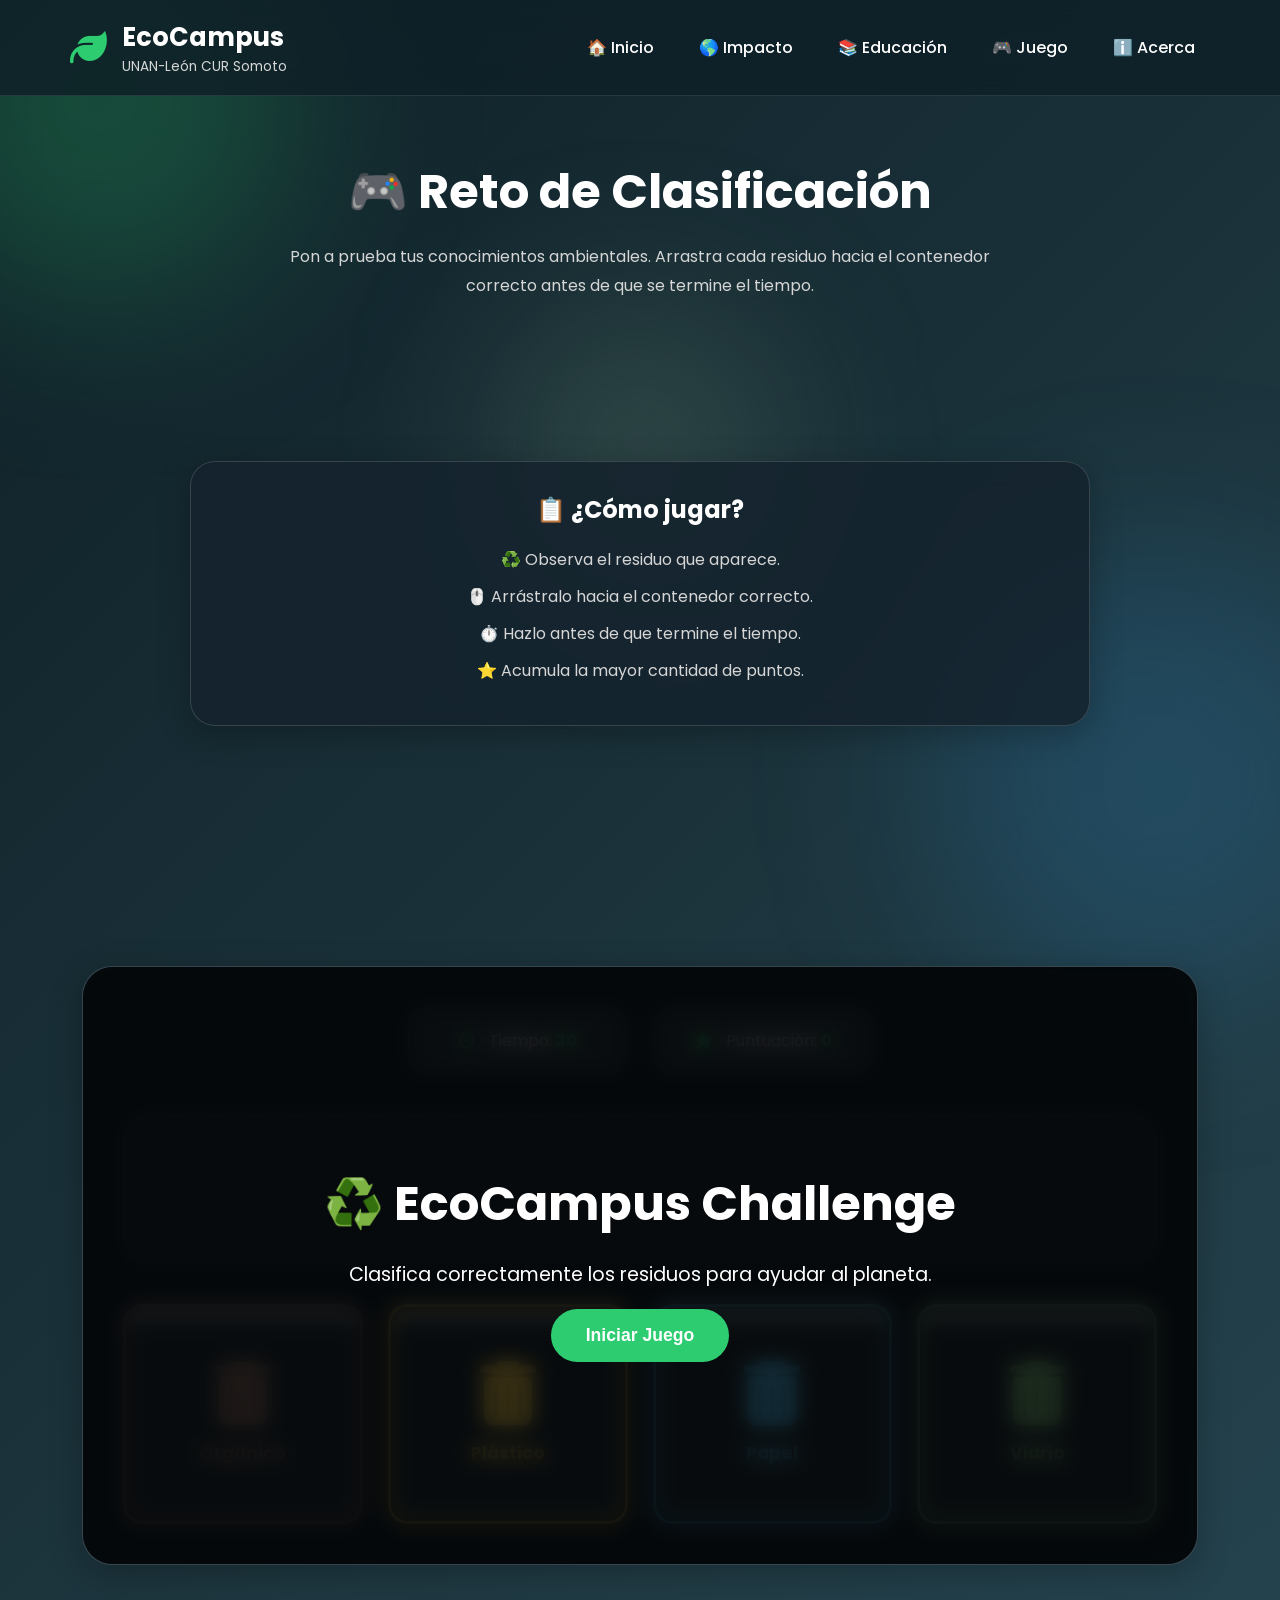
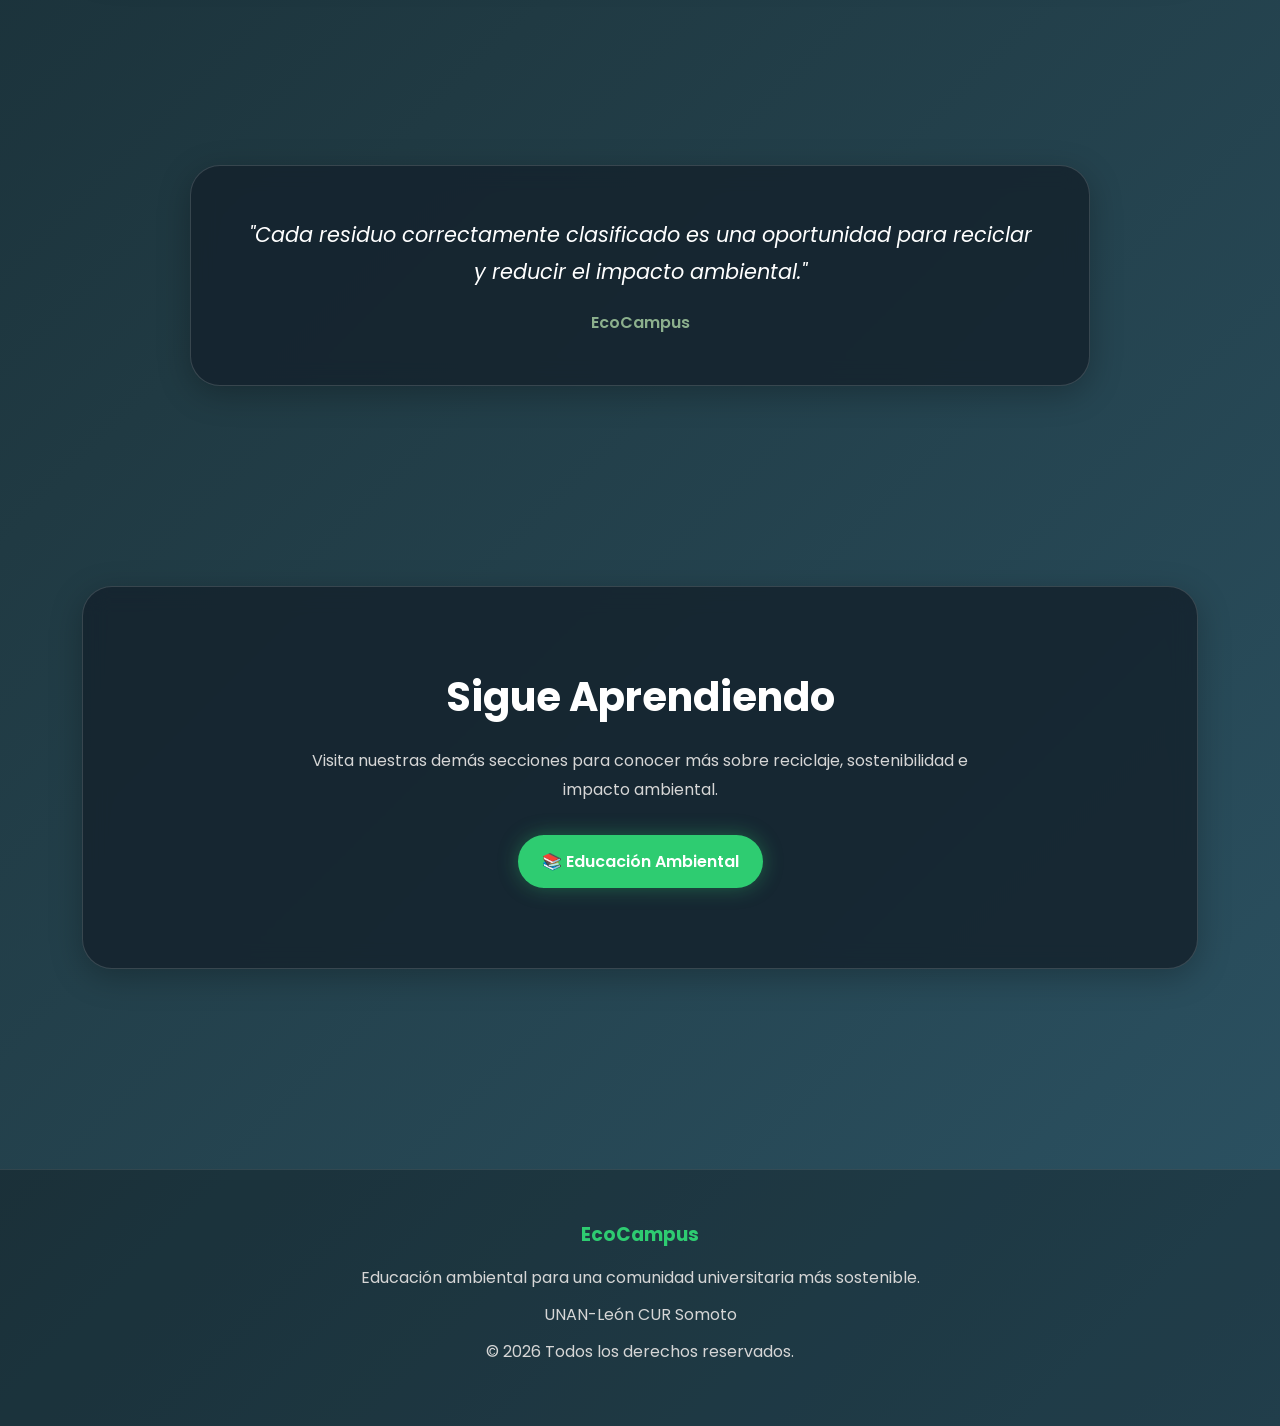
<file: juego.html>
<!DOCTYPE html>
<html lang="es">

<head>

    <meta charset="UTF-8">

    <meta name="viewport"
        content="width=device-width, initial-scale=1.0">

    <title>EcoCampus | Juego de Reciclaje</title>

    <link rel="stylesheet"
        href="css/styles.css">

    <link rel="preconnect"
        href="https://fonts.googleapis.com">

    <link rel="preconnect"
        href="https://fonts.gstatic.com"
        crossorigin>

    <link href="https://fonts.googleapis.com/css2?family=Poppins:wght@300;400;500;600;700&display=swap"
        rel="stylesheet">

    <link rel="stylesheet"
        href="https://cdnjs.cloudflare.com/ajax/libs/font-awesome/6.5.1/css/all.min.css">

</head>

<body>

    <!-- FONDOS -->

    <div class="bg-shape shape-1"></div>
    <div class="bg-shape shape-2"></div>
    <div class="bg-shape shape-3"></div>

    <!-- HEADER -->

    <header class="glass-header">

        <div class="header-content">

            <div class="logo">

                <i class="fa-solid fa-leaf"></i>

                <div>

                    <h1>EcoCampus</h1>

                    <span>UNAN-León CUR Somoto</span>

                </div>

            </div>

            <nav class="navbar">

                <a href="index.html">🏠 Inicio</a>

                <a href="impacto.html">🌎 Impacto</a>

                <a href="educacion.html">📚 Educación</a>

                <a href="juego.html">🎮 Juego</a>

                <a href="acerca.html">ℹ️ Acerca</a>

            </nav>

        </div>

    </header>

    <!-- HERO -->

    <section class="game-hero">

        <div class="container">

            <h1>🎮 Reto de Clasificación</h1>

            <p>

                Pon a prueba tus conocimientos ambientales.
                Arrastra cada residuo hacia el contenedor correcto
                antes de que se termine el tiempo.

            </p>

        </div>

    </section>

    <!-- INSTRUCCIONES -->

    <section>

        <div class="container">

            <div class="instructions glass">

                <h2>📋 ¿Cómo jugar?</h2>

                <ul>

                    <li>
                        ♻️ Observa el residuo que aparece.
                    </li>

                    <li>
                        🖱️ Arrástralo hacia el contenedor correcto.
                    </li>

                    <li>
                        ⏱️ Hazlo antes de que termine el tiempo.
                    </li>

                    <li>
                        ⭐ Acumula la mayor cantidad de puntos.
                    </li>

                </ul>

            </div>

        </div>

    </section>

    <!-- JUEGO -->

    <section>

        <div class="container">

            <div class="game-container glass">

                <!-- ESTADÍSTICAS -->

                <div class="game-stats">

                    <div class="stat-box">

                        <i class="fa-regular fa-clock"></i>

                        Tiempo:
                        <span id="time-left">
                            30
                        </span>

                    </div>

                    <div class="stat-box">

                        <i class="fa-solid fa-star"></i>

                        Puntuación:
                        <span id="score">
                            0
                        </span>

                    </div>

                </div>

                <!-- OVERLAY INICIO -->

                <div id="game-start-overlay"
                    class="game-overlay">

                    <h2>

                        ♻️ EcoCampus Challenge

                    </h2>

                    <p>

                        Clasifica correctamente los residuos
                        para ayudar al planeta.

                    </p>

                    <button id="start-btn"
                        class="start-btn">

                        Iniciar Juego

                    </button>

                </div>

                <!-- OVERLAY FINAL -->

                <div id="game-over-overlay"
                    class="game-overlay hidden">

                    <h2>

                        ⏰ Tiempo Agotado

                    </h2>

                    <p>

                        Tu puntuación final fue:

                    </p>

                    <div id="final-score"
                        class="final-score">

                        0

                    </div>

                    <button id="restart-btn"
                        class="start-btn">

                        Jugar de Nuevo

                    </button>

                </div>

                <!-- ÁREA DE JUEGO -->

                <div class="game-area">

                    <!-- RESIDUOS -->

                    <div id="trash-container"
                        class="trash-items-container">

                    </div>

                    <!-- CONTENEDORES -->

                    <div class="bins-container">

                        <div class="bin bin-organico"
                            data-type="organico">

                            <i class="fa-solid fa-trash-can"></i>

                            <span>

                                Orgánico

                            </span>

                        </div>

                        <div class="bin bin-plastico"
                            data-type="plastico">

                            <i class="fa-solid fa-trash-can"></i>

                            <span>

                                Plástico

                            </span>

                        </div>

                        <div class="bin bin-papel"
                            data-type="papel">

                            <i class="fa-solid fa-trash-can"></i>

                            <span>

                                Papel

                            </span>

                        </div>

                        <div class="bin bin-vidrio"
                            data-type="vidrio">

                            <i class="fa-solid fa-trash-can"></i>

                            <span>

                                Vidrio

                            </span>

                        </div>

                    </div>

                </div>

            </div>

        </div>

    </section>

    <!-- CONSEJO AMBIENTAL -->

    <section>

        <div class="container">

            <div class="quote-box glass">

                <p>

                    "Cada residuo correctamente clasificado
                    es una oportunidad para reciclar y reducir
                    el impacto ambiental."

                </p>

                <span>

                    EcoCampus

                </span>

            </div>

        </div>

    </section>

    <!-- CTA -->

    <section>

        <div class="container">

            <div class="cta-section glass">

                <h2>

                    Sigue Aprendiendo

                </h2>

                <p>

                    Visita nuestras demás secciones para conocer
                    más sobre reciclaje, sostenibilidad e impacto
                    ambiental.

                </p>

                <a href="educacion.html"
                    class="btn btn-primary">

                    📚 Educación Ambiental

                </a>

            </div>

        </div>

    </section>

    <!-- FOOTER -->

    <footer class="footer">

        <h3>EcoCampus</h3>

        <p>

            Educación ambiental para una comunidad universitaria
            más sostenible.

        </p>

        <p>

            UNAN-León CUR Somoto

        </p>

        <p>

            © 2026 Todos los derechos reservados.

        </p>

    </footer>

    <!-- SCRIPT DEL JUEGO -->

    <script src="js/script.js"></script>

</body>

</html>
</file>
<file: css/styles.css>
/* =====================================================
   EC CAMPUS - STYLES.CSS
   PARTE 1
   VARIABLES + RESET + BODY + HEADER + HERO + FOOTER
===================================================== */

/* =====================================================
   VARIABLES
===================================================== */

:root{

    --primary:#2ecc71;
    --primary-hover:#27ae60;

    --secondary:#3498db;
    --secondary-hover:#2980b9;

    --green-dark:#2c533d;
    --green-light:#8cb08d;

    --white:#ffffff;
    --text-light:#f5f5f5;
    --text-muted:#d6d6d6;

    --glass-bg:rgba(255,255,255,0.08);
    --glass-border:rgba(255,255,255,0.18);

    --shadow:
    0 8px 32px rgba(0,0,0,.25);

    --radius:20px;

    --transition:.3s ease;
}

/* =====================================================
   RESET
===================================================== */

*{
    margin:0;
    padding:0;
    box-sizing:border-box;
}

html{
    scroll-behavior:smooth;
}

body{

    font-family:'Poppins',sans-serif;

    background:
    linear-gradient(
        135deg,
        #0f2027,
        #203a43,
        #2c5364
    );

    color:var(--white);

    min-height:100vh;

    overflow-x:hidden;

    position:relative;
}

/* =====================================================
   SCROLLBAR
===================================================== */

::-webkit-scrollbar{
    width:10px;
}

::-webkit-scrollbar-track{
    background:#10232b;
}

::-webkit-scrollbar-thumb{
    background:var(--green-light);
    border-radius:50px;
}

::-webkit-scrollbar-thumb:hover{
    background:var(--primary);
}

/* =====================================================
   BACKGROUND SHAPES
===================================================== */

.bg-shape{
    position:fixed;
    border-radius:50%;
    filter:blur(90px);
    z-index:-1;
}

.shape-1{

    width:400px;
    height:400px;

    background:
    rgba(46,204,113,.25);

    top:-100px;
    left:-100px;
}

.shape-2{

    width:450px;
    height:450px;

    background:
    rgba(52,152,219,.20);

    right:-100px;
    bottom:-100px;
}

.shape-3{

    width:250px;
    height:250px;

    background:
    rgba(140,176,141,.25);

    left:40%;
    top:35%;
}

/* =====================================================
   CONTAINER
===================================================== */

.container{
    width:min(1200px,90%);
    margin:auto;
}

/* =====================================================
   GLASS EFFECT
===================================================== */

.glass{

    background:rgba(20,35,45,0.85);

    backdrop-filter:blur(12px);

    -webkit-backdrop-filter:blur(12px);

    border:1px solid rgba(255,255,255,.15);

    box-shadow:var(--shadow);
}

/* =====================================================
   HEADER
===================================================== */

.glass-header{

    position:sticky;

    top:0;

    z-index:999;

    background:
    rgba(15,32,39,.85);

    backdrop-filter:blur(15px);

    -webkit-backdrop-filter:blur(15px);

    border-bottom:
    1px solid rgba(255,255,255,.1);
}

.header-content{

    max-width:1200px;

    margin:auto;

    display:flex;

    justify-content:space-between;

    align-items:center;

    padding:18px 30px;
}

/* =====================================================
   LOGO
===================================================== */

.logo{

    display:flex;

    align-items:center;

    gap:15px;
}

.logo i{

    font-size:2.3rem;

    color:var(--primary);
}

.logo h1{

    font-size:1.6rem;

    font-weight:700;
}

.logo span{

    display:block;

    font-size:.85rem;

    color:var(--text-muted);
}

/* =====================================================
   NAVBAR
===================================================== */

.navbar{

    display:flex;

    gap:15px;

    align-items:center;

    flex-wrap:wrap;
}

.navbar a{

    color:white;

    text-decoration:none;

    font-weight:500;

    padding:10px 15px;

    border-radius:10px;

    transition:var(--transition);
}

.navbar a:hover{

    background:
    rgba(255,255,255,.08);

    color:var(--primary);
}

/* =====================================================
   BUTTONS
===================================================== */

.btn{

    display:inline-block;

    text-decoration:none;

    border:none;

    cursor:pointer;

    padding:14px 24px;

    border-radius:40px;

    font-weight:600;

    transition:var(--transition);
}

.btn-primary{

    background:var(--primary);

    color:white;

    box-shadow:
    0 0 20px
    rgba(46,204,113,.35);
}

.btn-primary:hover{

    background:
    var(--primary-hover);

    transform:
    translateY(-3px);
}

.btn-secondary{

    background:
    rgba(255,255,255,.10);

    color:white;

    border:
    1px solid rgba(255,255,255,.15);
}

.btn-secondary:hover{

    transform:
    translateY(-3px);

    background:
    rgba(255,255,255,.18);
}

/* =====================================================
   HERO SECTION
===================================================== */

.hero{

    min-height:90vh;

    display:flex;

    align-items:center;

    justify-content:center;

    text-align:center;

    padding:100px 20px;
}

.hero-content{

    max-width:850px;

    padding:50px;

    border-radius:30px;
}

.hero h1{

    font-size:4rem;

    margin-bottom:20px;

    line-height:1.1;

    background:
    linear-gradient(
    to right,
    #ffffff,
    #8cb08d);

    -webkit-background-clip:text;

    -webkit-text-fill-color:transparent;
}

.hero p{

    font-size:1.2rem;

    line-height:1.8;

    color:var(--text-muted);

    margin-bottom:35px;
}

/* =====================================================
   HERO BUTTONS
===================================================== */

.hero-buttons{

    display:flex;

    justify-content:center;

    gap:20px;

    flex-wrap:wrap;
}

/* =====================================================
   SECTION TITLE
===================================================== */

.section-title{

    text-align:center;

    font-size:2.8rem;

    margin-bottom:20px;
}

.section-subtitle{

    text-align:center;

    color:var(--text-muted);

    margin-bottom:60px;

    font-size:1.1rem;
}

/* =====================================================
   GENERIC SECTION
===================================================== */

section{

    padding:100px 20px;
}

/* =====================================================
   FOOTER
===================================================== */

.footer{

    margin-top:100px;

    padding:50px 20px;

    text-align:center;

    background:
    rgba(0,0,0,.25);

    border-top:
    1px solid rgba(255,255,255,.1);
}

.footer h3{

    margin-bottom:15px;

    color:var(--primary);
}

.footer p{

    color:var(--text-muted);

    margin-bottom:10px;

    line-height:1.7;
}

/* =====================================================
   UTILITIES
===================================================== */

.text-center{
    text-align:center;
}

.mt-1{
    margin-top:1rem;
}

.mt-2{
    margin-top:2rem;
}

.mt-3{
    margin-top:3rem;
}

.hidden{
    display:none;
}

/* =====================================================
   RESPONSIVE
===================================================== */

@media(max-width:900px){

    .header-content{

        flex-direction:column;

        gap:20px;
    }

    .hero h1{
        font-size:3rem;
    }
}

@media(max-width:600px){

    .hero h1{
        font-size:2.3rem;
    }

    .hero-content{
        padding:30px;
    }

    .section-title{
        font-size:2rem;
    }

    .navbar{
        justify-content:center;
    }
}


/* =====================================================
   PARTE 2
   CLASIFICACIÓN + BENEFICIOS + ESTADÍSTICAS
   CURIOSIDADES + CONSEJOS
===================================================== */

/* =====================================================
   CLASIFICACIÓN DE RESIDUOS
===================================================== */

.classification-grid{

    display:grid;

    grid-template-columns:
    repeat(auto-fit,minmax(260px,1fr));

    gap:30px;
}

.class-card{

    padding:30px;

    border-radius:25px;

    transition:.4s;

    position:relative;

    overflow:hidden;
}

.class-card:hover{

    transform:
    translateY(-10px);

    box-shadow:
    0 15px 35px rgba(0,0,0,.25);
}

.class-card h3{

    margin-bottom:20px;

    font-size:1.5rem;
}

.class-card ul{

    list-style:none;

    margin-bottom:25px;
}

.class-card ul li{

    margin-bottom:12px;

    padding-left:10px;

    border-left:
    3px solid rgba(255,255,255,.3);
}

.class-card p{

    line-height:1.7;

    color:var(--text-muted);
}

.class-icon{

    width:80px;

    height:80px;

    border-radius:50%;

    display:flex;

    justify-content:center;

    align-items:center;

    font-size:2rem;

    margin-bottom:20px;

    background:
    rgba(255,255,255,.08);
}

/* Colores por categoría */

.organico .class-icon{
    color:#8d6e63;
}

.plastico .class-icon{
    color:#ffd54f;
}

.papel .class-icon{
    color:#4fc3f7;
}

.vidrio .class-icon{
    color:#81c784;
}

.card-tag{

    display:inline-block;

    margin-top:20px;

    padding:10px 18px;

    border-radius:30px;

    font-size:.9rem;

    font-weight:600;

    background:
    rgba(255,255,255,.08);
}

/* =====================================================
   BENEFICIOS DEL RECICLAJE
===================================================== */

.benefits-grid{

    display:grid;

    grid-template-columns:
    repeat(auto-fit,minmax(250px,1fr));

    gap:25px;
}

.benefit-card{

    text-align:center;

    padding:35px 25px;

    border-radius:25px;

    transition:.4s;
}

.benefit-card:hover{

    transform:
    translateY(-8px);
}

.benefit-card i{

    font-size:3rem;

    color:var(--primary);

    margin-bottom:20px;
}

.benefit-card h3{

    margin-bottom:15px;
}

.benefit-card p{

    color:var(--text-muted);

    line-height:1.8;
}

/* =====================================================
   ESTADÍSTICAS
===================================================== */

.stats-grid{

    display:grid;

    grid-template-columns:
    repeat(auto-fit,minmax(220px,1fr));

    gap:25px;
}

.stat-card{

    text-align:center;

    padding:35px;

    border-radius:25px;

    transition:.4s;
}

.stat-card:hover{

    transform:
    scale(1.05);
}

.stat-card h3{

    font-size:3rem;

    color:var(--primary);

    margin-bottom:10px;
}

.stat-card p{

    color:var(--text-muted);
}

/* =====================================================
   BLOQUE DESTACADO
===================================================== */

.highlight-box{

    max-width:1000px;

    margin:auto;

    text-align:center;

    padding:40px;

    border-radius:30px;
}

.highlight-box h2{

    margin-bottom:20px;
}

.highlight-box p{

    line-height:1.9;

    color:var(--text-muted);
}

/* =====================================================
   CURIOSIDADES
===================================================== */

.facts-grid{

    display:grid;

    grid-template-columns:
    repeat(auto-fit,minmax(300px,1fr));

    gap:25px;
}

.fact-card{

    padding:30px;

    border-radius:25px;

    transition:.4s;

    line-height:1.8;

    font-size:1rem;
}

.fact-card:hover{

    transform:
    translateY(-8px);
}

.fact-card::before{

    content:"♻️";

    display:block;

    font-size:2rem;

    margin-bottom:15px;
}

/* =====================================================
   CONSEJOS ECOLÓGICOS
===================================================== */

.tips-grid{

    display:grid;

    grid-template-columns:
    repeat(auto-fit,minmax(250px,1fr));

    gap:25px;
}

.tip-card{

    padding:30px;

    border-radius:25px;

    transition:.4s;
}

.tip-card:hover{

    transform:
    translateY(-8px);
}

.tip-card i{

    font-size:2.5rem;

    color:var(--green-light);

    margin-bottom:20px;
}

.tip-card h3{

    margin-bottom:15px;
}

.tip-card p{

    color:var(--text-muted);

    line-height:1.8;
}

/* =====================================================
   FRASE MOTIVADORA
===================================================== */

.quote-box{

    max-width:900px;

    margin:auto;

    text-align:center;

    padding:50px;

    border-radius:30px;
}

.quote-box p{

    font-size:1.3rem;

    font-style:italic;

    line-height:1.8;
}

.quote-box span{

    display:block;

    margin-top:20px;

    color:var(--green-light);

    font-weight:600;
}

/* =====================================================
   MINI BANNER
===================================================== */

.banner-info{

    padding:40px;

    border-radius:30px;

    text-align:center;
}

.banner-info h2{

    margin-bottom:20px;
}

.banner-info p{

    max-width:800px;

    margin:auto;

    line-height:1.8;

    color:var(--text-muted);
}

/* =====================================================
   RESPONSIVE EXTRA
===================================================== */

@media(max-width:768px){

    .classification-grid,
    .benefits-grid,
    .stats-grid,
    .facts-grid,
    .tips-grid{

        grid-template-columns:1fr;
    }

    .stat-card h3{

        font-size:2.3rem;
    }
}


/* =====================================================
   PARTE 3
   IMPACTO AMBIENTAL + TIMELINE + VIDEO
   EDUCACIÓN + ACERCA DE
===================================================== */

/* =====================================================
   IMPACTO AMBIENTAL
===================================================== */

.impact-container{

    max-width:1100px;

    margin:auto;
}

.impact-grid{

    display:grid;

    grid-template-columns:
    repeat(auto-fit,minmax(300px,1fr));

    gap:30px;
}

.impact-card{

    padding:35px;

    border-radius:25px;

    transition:.4s;
}

.impact-card:hover{

    transform:
    translateY(-10px);
}

.impact-card i{

    font-size:3rem;

    color:var(--primary);

    margin-bottom:20px;
}

.impact-card h3{

    margin-bottom:15px;
}

.impact-card p{

    color:var(--text-muted);

    line-height:1.8;
}

/* =====================================================
   ALERTA AMBIENTAL
===================================================== */

.alert-box{

    max-width:1000px;

    margin:auto;

    padding:40px;

    border-radius:30px;

    text-align:center;

    border-left:
    6px solid var(--primary);
}

.alert-box h2{

    margin-bottom:20px;
}

.alert-box p{

    color:var(--text-muted);

    line-height:1.9;
}

/* =====================================================
   TIMELINE
===================================================== */

.timeline{

    position:relative;

    max-width:900px;

    margin:auto;
}

.timeline::before{

    content:"";

    position:absolute;

    left:50%;

    top:0;

    width:4px;

    height:100%;

    background:var(--green-light);

    transform:translateX(-50%);
}

.timeline-item{

    position:relative;

    width:50%;

    padding:20px 40px;

    margin-bottom:40px;
}

.timeline-item:nth-child(odd){

    left:0;

    text-align:right;
}

.timeline-item:nth-child(even){

    left:50%;
}

.timeline-content{

    padding:25px;

    border-radius:20px;
}

.timeline-content h3{

    margin-bottom:10px;
}

.timeline-content span{

    color:var(--primary);

    font-weight:700;
}

.timeline-content p{

    color:var(--text-muted);

    margin-top:10px;

    line-height:1.7;
}

.timeline-dot{

    position:absolute;

    width:20px;

    height:20px;

    background:var(--primary);

    border-radius:50%;

    top:30px;

    right:-10px;
}

.timeline-item:nth-child(even)
.timeline-dot{

    left:-10px;
}

/* =====================================================
   TABLA DE DEGRADACIÓN
===================================================== */

.degradation-table{

    width:100%;

    border-collapse:collapse;

    overflow:hidden;

    border-radius:20px;
}

.degradation-table th{

    background:var(--green-dark);

    padding:18px;

    text-align:left;
}

.degradation-table td{

    padding:18px;

    border-bottom:
    1px solid rgba(255,255,255,.08);
}

.degradation-table tr:hover{

    background:
    rgba(255,255,255,.05);
}

/* =====================================================
   VIDEO EDUCATIVO
===================================================== */

.video-container{

    display:grid;

    grid-template-columns:
    1fr 1fr;

    gap:40px;

    align-items:center;
}

.video-info h2{

    margin-bottom:20px;
}

.video-info p{

    line-height:1.9;

    color:var(--text-muted);

    margin-bottom:20px;
}

.video-info ul{

    list-style:none;
}

.video-info ul li{

    margin-bottom:15px;
}

.video-frame iframe{

    width:100%;

    height:420px;

    border:none;

    border-radius:25px;

    box-shadow:
    0 10px 30px rgba(0,0,0,.3);
}

/* =====================================================
   RECURSOS EDUCATIVOS
===================================================== */

.resources-grid{

    display:grid;

    grid-template-columns:
    repeat(auto-fit,minmax(280px,1fr));

    gap:30px;
}

.resource-card{

    padding:30px;

    border-radius:25px;

    transition:.4s;
}

.resource-card:hover{

    transform:
    translateY(-10px);
}

.resource-card i{

    font-size:2.5rem;

    color:var(--secondary);

    margin-bottom:20px;
}

.resource-card h3{

    margin-bottom:15px;
}

.resource-card p{

    color:var(--text-muted);

    line-height:1.8;
}

/* =====================================================
   ACERCA DE
===================================================== */

.about-container{

    max-width:1000px;

    margin:auto;
}

.about-grid{

    display:grid;

    grid-template-columns:
    repeat(auto-fit,minmax(300px,1fr));

    gap:30px;
}

.about-card{

    padding:35px;

    border-radius:25px;

    transition:.4s;
}

.about-card:hover{

    transform:
    translateY(-10px);
}

.about-card i{

    font-size:3rem;

    color:var(--green-light);

    margin-bottom:20px;
}

.about-card h3{

    margin-bottom:15px;
}

.about-card p{

    color:var(--text-muted);

    line-height:1.8;
}

/* =====================================================
   MISIÓN Y VISIÓN
===================================================== */

.mission-vision{

    display:grid;

    grid-template-columns:
    repeat(auto-fit,minmax(350px,1fr));

    gap:30px;
}

.mv-card{

    padding:40px;

    border-radius:25px;
}

.mv-card h2{

    margin-bottom:20px;

    color:var(--primary);
}

.mv-card p{

    color:var(--text-muted);

    line-height:1.9;
}

/* =====================================================
   CRÉDITOS
===================================================== */

.credits{

    max-width:900px;

    margin:auto;

    text-align:center;
}

.credits-card{

    padding:40px;

    border-radius:30px;
}

.credits-card h2{

    margin-bottom:20px;
}

.credits-card p{

    line-height:1.9;

    color:var(--text-muted);
}

.credits-card ul{

    list-style:none;

    margin-top:20px;
}

.credits-card ul li{

    margin-bottom:12px;
}

/* =====================================================
   CTA FINAL
===================================================== */

.cta-section{

    text-align:center;

    padding:80px 30px;

    border-radius:30px;
}

.cta-section h2{

    margin-bottom:20px;

    font-size:2.5rem;
}

.cta-section p{

    max-width:700px;

    margin:auto;

    color:var(--text-muted);

    line-height:1.8;

    margin-bottom:30px;
}

/* =====================================================
   RESPONSIVE
===================================================== */

@media(max-width:900px){

    .video-container{

        grid-template-columns:1fr;
    }

    .video-frame iframe{

        height:300px;
    }

    .timeline::before{

        left:20px;
    }

    .timeline-item{

        width:100%;

        left:0 !important;

        padding-left:60px;

        text-align:left !important;
    }

    .timeline-dot{

        left:10px !important;

        right:auto;
    }
}

@media(max-width:600px){

    .cta-section h2{

        font-size:2rem;
    }

    .video-frame iframe{

        height:250px;
    }
}


/* =====================================================
   PARTE 4
   JUEGO DE RECICLAJE
===================================================== */

/* =====================================================
   GAME HERO
===================================================== */

.game-hero{

    text-align:center;

    padding:60px 20px;
}

.game-hero h1{

    font-size:3rem;

    margin-bottom:15px;
}

.game-hero p{

    max-width:700px;

    margin:auto;

    color:var(--text-muted);

    line-height:1.8;
}

/* =====================================================
   GAME CONTAINER
===================================================== */

.game-container{

    max-width:1200px;

    margin:auto;

    padding:40px;

    border-radius:30px;

    position:relative;
}

/* =====================================================
   GAME STATS
===================================================== */

.game-stats{

    display:flex;

    justify-content:center;

    flex-wrap:wrap;

    gap:25px;

    margin-bottom:40px;
}

.stat-box{

    min-width:220px;

    text-align:center;

    padding:20px;

    border-radius:20px;

    background:
    rgba(255,255,255,.08);

    border:
    1px solid rgba(255,255,255,.10);
}

.stat-box i{

    color:var(--primary);

    margin-right:10px;
}

.stat-box span{

    font-weight:700;

    color:var(--primary);
}

/* =====================================================
   GAME AREA
===================================================== */

.game-area{

    display:flex;

    flex-direction:column;

    gap:40px;
}

/* =====================================================
   TRASH ITEMS
===================================================== */

.trash-items-container{

    min-height:150px;

    display:flex;

    justify-content:center;

    align-items:center;

    flex-wrap:wrap;

    gap:20px;

    padding:30px;

    border-radius:25px;

    border:
    2px dashed rgba(255,255,255,.20);

    background:
    rgba(255,255,255,.03);
}

.trash-item{

    width:90px;

    height:90px;

    border-radius:50%;

    display:flex;

    justify-content:center;

    align-items:center;

    font-size:3rem;

    cursor:grab;

    user-select:none;

    transition:.3s;

    background:
    rgba(255,255,255,.10);

    border:
    1px solid rgba(255,255,255,.15);
}

.trash-item:hover{

    transform:
    scale(1.1);
}

.trash-item:active{

    cursor:grabbing;
}

.trash-item.dragging{

    opacity:.4;

    transform:scale(.9);
}

/* =====================================================
   BINS
===================================================== */

.bins-container{

    display:grid;

    grid-template-columns:
    repeat(auto-fit,minmax(180px,1fr));

    gap:25px;
}

.bin{

    height:220px;

    border-radius:20px;

    display:flex;

    flex-direction:column;

    justify-content:center;

    align-items:center;

    gap:15px;

    font-weight:700;

    font-size:1.1rem;

    transition:.3s;

    cursor:pointer;

    position:relative;

    overflow:hidden;

    background:
    rgba(255,255,255,.05);
}

.bin::before{

    content:"";

    position:absolute;

    top:0;

    left:0;

    width:100%;

    height:18px;

    background:
    rgba(255,255,255,.15);
}

.bin i{

    font-size:4rem;
}

/* =====================================================
   BIN COLORS
===================================================== */

.bin-organico{

    border:
    3px solid #8d6e63;

    color:#8d6e63;
}

.bin-plastico{

    border:
    3px solid #ffd54f;

    color:#ffd54f;
}

.bin-papel{

    border:
    3px solid #4fc3f7;

    color:#4fc3f7;
}

.bin-vidrio{

    border:
    3px solid #81c784;

    color:#81c784;
}

/* =====================================================
   BIN HOVER
===================================================== */

.bin:hover{

    transform:
    translateY(-8px);

    background:
    rgba(255,255,255,.08);
}

.bin.drag-over{

    transform:
    scale(1.05);

    box-shadow:
    0 0 25px rgba(255,255,255,.25);
}

/* =====================================================
   OVERLAYS
===================================================== */

.game-overlay{

    position:absolute;

    inset:0;

    display:flex;

    flex-direction:column;

    justify-content:center;

    align-items:center;

    text-align:center;

    gap:20px;

    border-radius:30px;

    background:
    rgba(0,0,0,.75);

    backdrop-filter:blur(10px);

    z-index:50;
}

.game-overlay h2{

    font-size:3rem;
}

.game-overlay p{

    font-size:1.2rem;
}

.hidden{

    display:none !important;
}

/* =====================================================
   START BUTTON
===================================================== */

.start-btn{

    padding:16px 35px;

    border:none;

    border-radius:50px;

    font-size:1.1rem;

    font-weight:700;

    cursor:pointer;

    background:var(--primary);

    color:white;

    transition:.3s;
}

.start-btn:hover{

    background:var(--primary-hover);

    transform:
    translateY(-3px);
}

/* =====================================================
   SUCCESS EFFECT
===================================================== */

@keyframes correctDrop{

    0%{
        transform:scale(1);
    }

    50%{
        transform:scale(1.15);
    }

    100%{
        transform:scale(1);
    }
}

.correct{

    animation:
    correctDrop .5s ease;

    box-shadow:
    0 0 30px var(--primary);
}

/* =====================================================
   ERROR EFFECT
===================================================== */

@keyframes wrongDrop{

    0%{
        transform:translateX(0);
    }

    25%{
        transform:translateX(-10px);
    }

    50%{
        transform:translateX(10px);
    }

    75%{
        transform:translateX(-10px);
    }

    100%{
        transform:translateX(0);
    }
}

.wrong{

    animation:
    wrongDrop .4s ease;

    box-shadow:
    0 0 25px #e74c3c;
}

/* =====================================================
   FINAL SCORE CARD
===================================================== */

.final-score{

    font-size:4rem;

    color:var(--primary);

    font-weight:700;
}

/* =====================================================
   GAME INSTRUCTIONS
===================================================== */

.instructions{

    max-width:900px;

    margin:0 auto 40px;

    text-align:center;

    padding:30px;

    border-radius:25px;
}

.instructions h2{

    margin-bottom:20px;
}

.instructions ul{

    list-style:none;
}

.instructions li{

    margin-bottom:12px;

    color:var(--text-muted);
}

/* =====================================================
   RESPONSIVE GAME
===================================================== */

@media(max-width:900px){

    .bins-container{

        grid-template-columns:
        repeat(2,1fr);
    }

    .game-overlay h2{

        font-size:2rem;
    }
}

@media(max-width:600px){

    .game-hero h1{

        font-size:2rem;
    }

    .trash-item{

        width:70px;

        height:70px;

        font-size:2rem;
    }

    .bin{

        height:170px;

        font-size:.95rem;
    }

    .bin i{

        font-size:3rem;
    }

    .bins-container{

        grid-template-columns:1fr;
    }

    .stat-box{

        min-width:100%;
    }
}

@media(max-width:768px){

    .hero h1{

        background:none;

        -webkit-text-fill-color:white;

        color:white;

        font-size:2.2rem;

        line-height:1.2;
    }

    .hero p{

        color:#f5f5f5;

        font-weight:500;
    }

}
</file>
